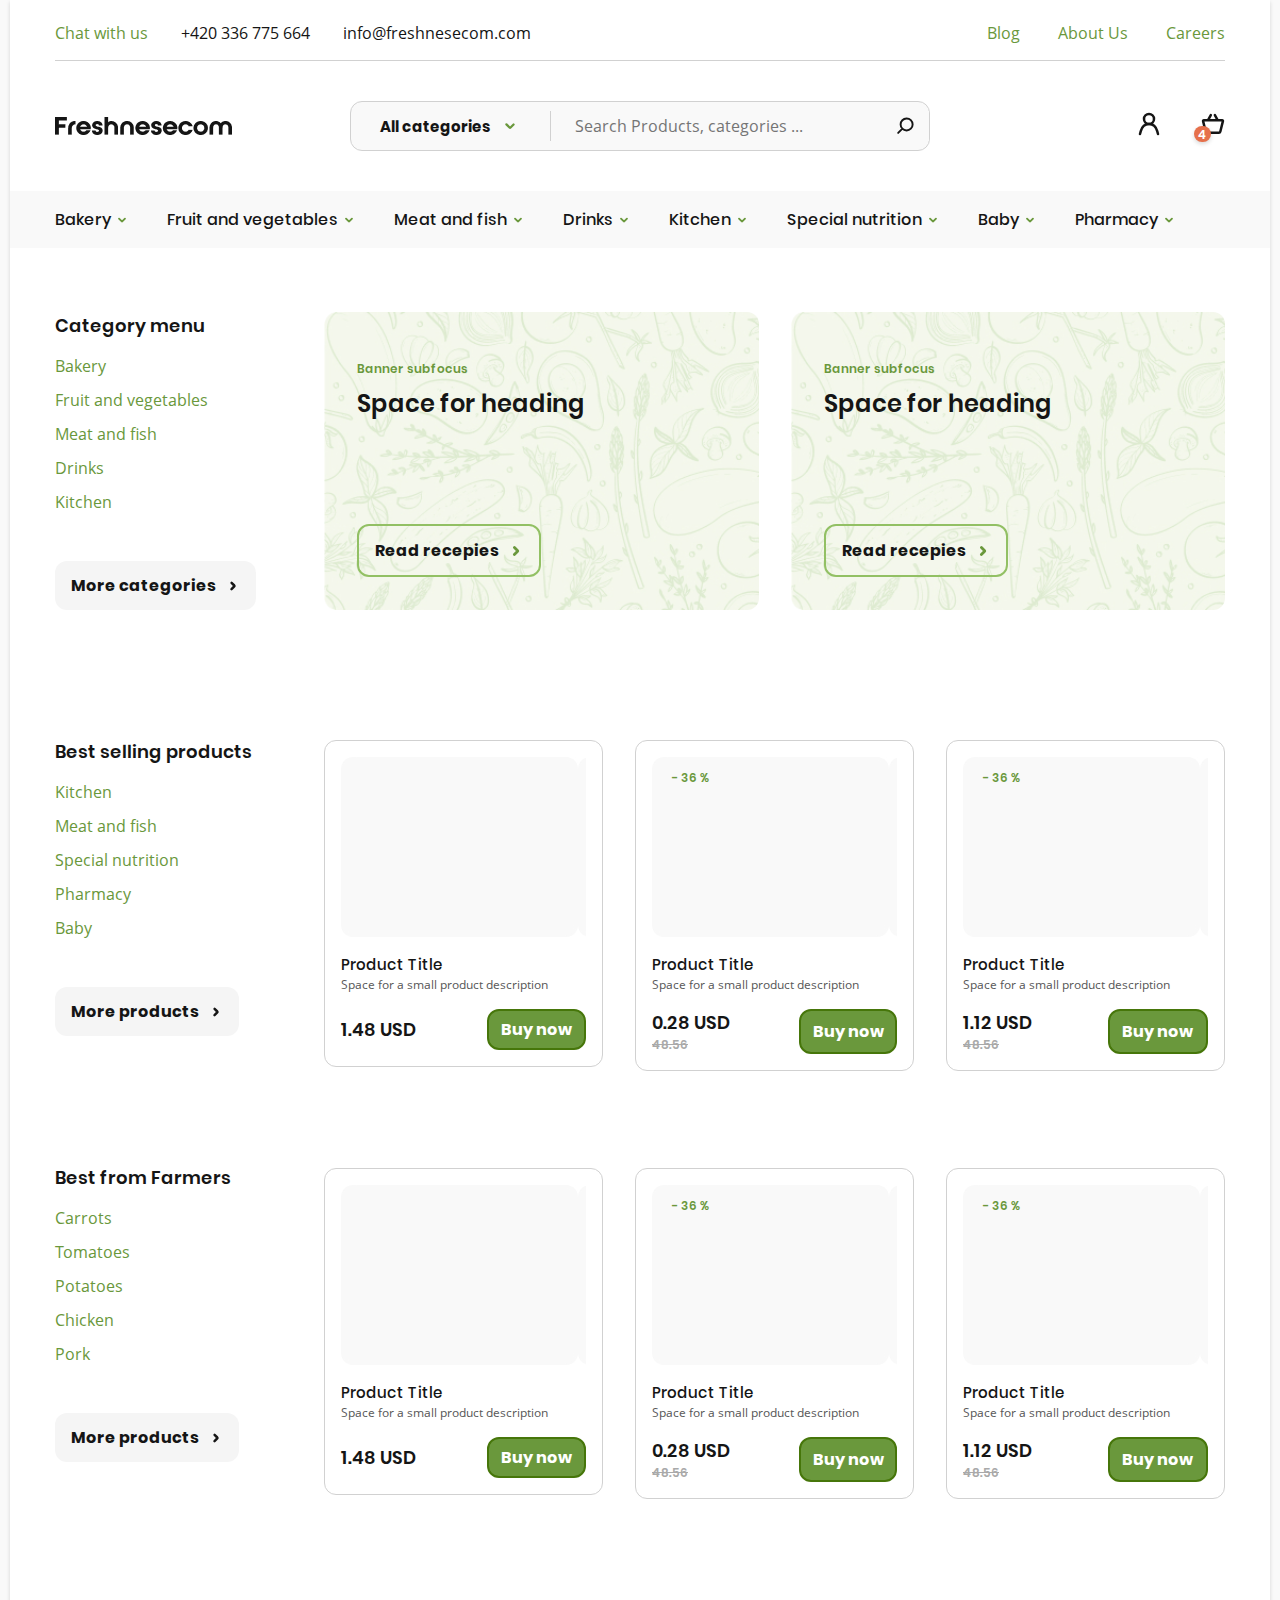
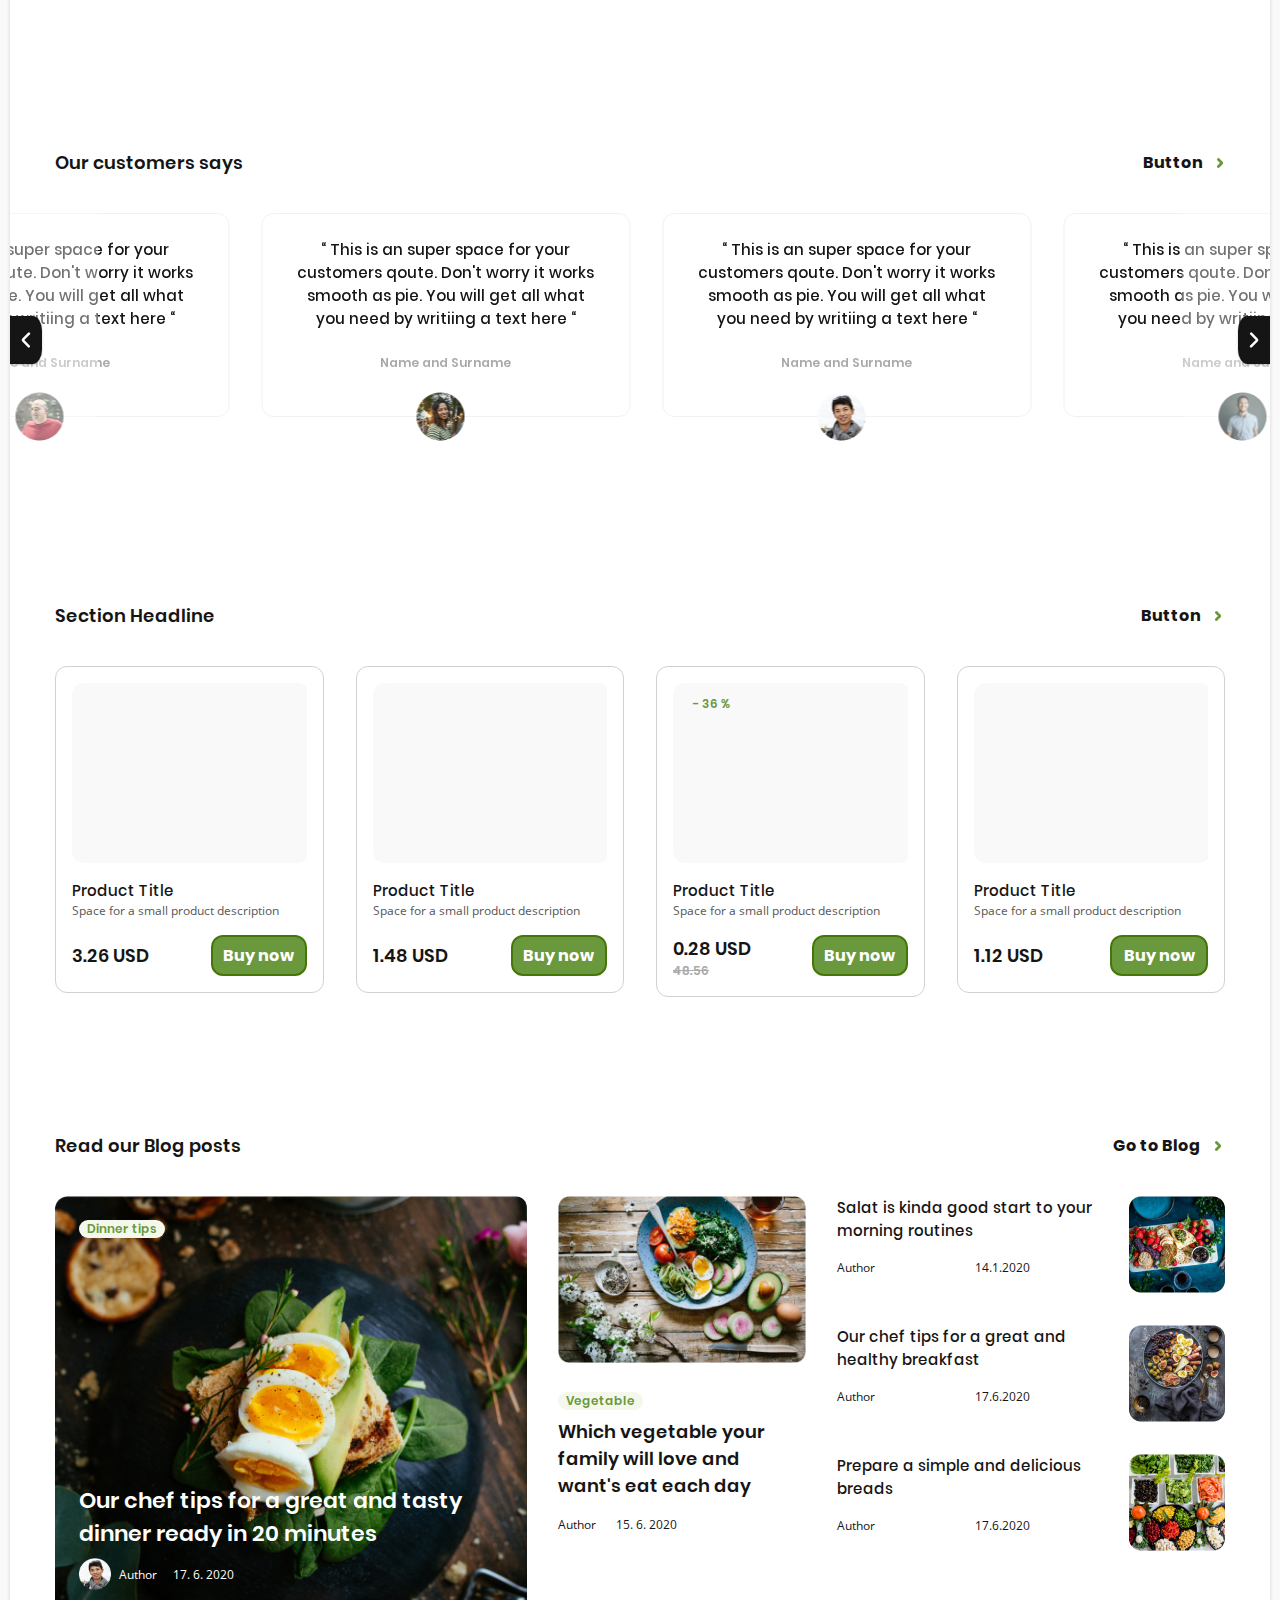
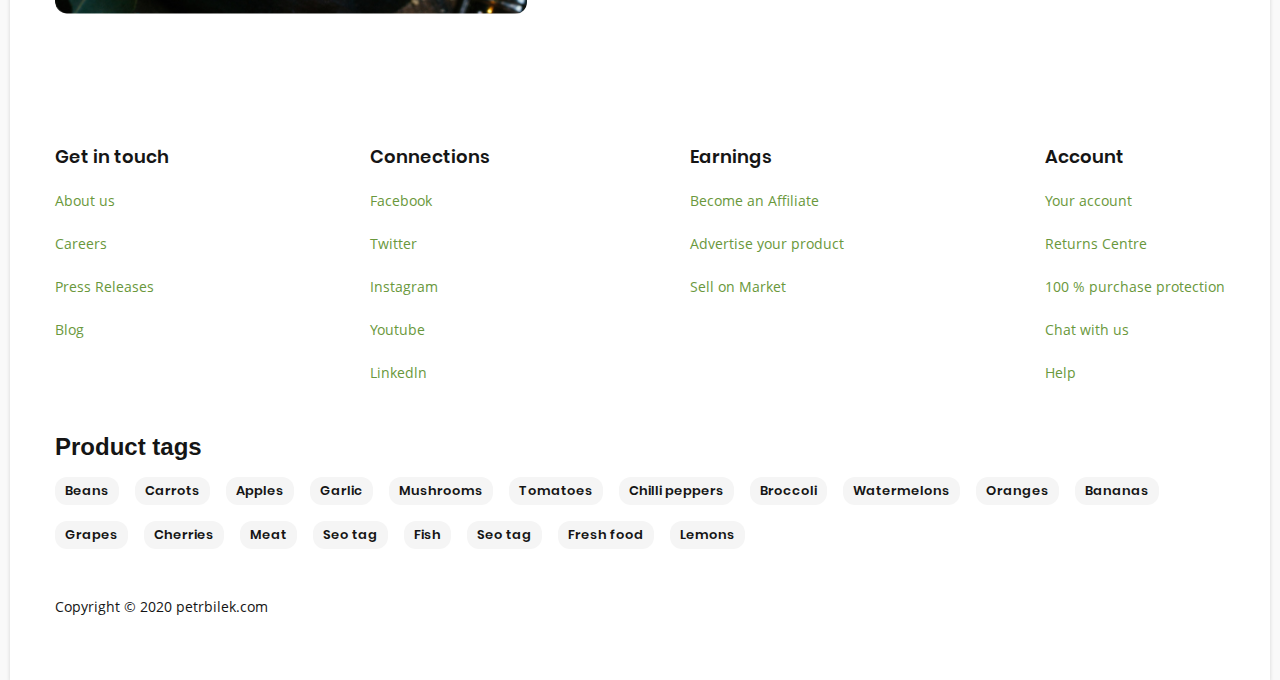
<file: index.html>
<!DOCTYPE html>
<html lang="en"> 
    <head>
    <meta charset="UTF-8">
    <meta http-equiv="X-UA-Compatible" content="IE=edge">
    <meta name="viewport" content="width=device-width, initial-scale=1.0">
    <title>Freshnesecom</title>
    <link rel="stylesheet" href="css/style.min.css">
    <link rel="stylesheet" href="https://cdn.jsdelivr.net/npm/@splidejs/splide@4.0.1/dist/css/splide.min.css">
    <link href="./files/nouislider.min.css" rel="stylesheet">
</head>
<body>
    <div class="content-body">
        <header>
    <div class="container">
        <div class="supheader">
            <ul class="left-side">
                <li><a href="#"><span>Chat with us</span></a></li>
                <li><a href="tel:+420336775664">+420 336 775 664</a></li>
                <li><a href="mailto:info@freshnesecom.com">info@freshnesecom.com</a></li>
            </ul>
            <ul class="supmenu">
                <li><a href="#">Blog</a></li>
                <li><a href="#">About Us</a></li>
                <li><a href="#">Careers</a></li>
            </ul>
        </div>
        <div class="middleheader">
            <a href="#" class="logo"><img src="img/Brand.png" alt="logo"></a>
            <form action="#" method="get" class="search-form">
                <ul class="categories">
                    <li>All categories <span><img src="img/icons/icons.svg#arrow-down" alt="arrow"></span></li>
                </ul>
                <input type="search" name="search" class="search-input" placeholder="Search Products, categories ...">
                <button type="submit"><img src="img/icons/icons.svg#search" alt="search"></button>
            </form>
            <div class="middleheader-icons">
                <a href="#"><img src="img/icons/icons.svg#ic-actions-user" alt="user"></a>
                <div class="cart"><img src="img/icons/icons.svg#ic-ecommerce-basket" alt="cart">
                    <div class="products-count">4</div>
                </div>
            </div>
        </div>
    </div>
    <div class="subheader">
        <div class="container">
            <div class="section">Bakery</div>
            <div class="section">Fruit and vegetables</div>
            <div class="section">Meat and fish</div>
            <div class="section">Drinks</div>
            <div class="section">Kitchen</div>
            <div class="section">Special nutrition</div>
            <div class="section">Baby</div>
            <div class="section">Pharmacy</div>
        </div>
    </div>
</header>

<div class="cart-popup">
    <div class="up-side">
        <h2 class="popup-header">Shopping cart</h2>
        <p class="close">Close</p>
    </div>
    <div class="products">
        <div class="product">
            <h3 class="product-title">Product title</h3>
            <ul class="characteristics">
                <li>Farm: <span>Tharamis Farm</span></li>
                <li>Freshness: <span>1 day old</span></li>
            </ul>
            <div class="rate">
                <img src="img/icons/icons.svg#star-black" alt="star">
                <img src="img/icons/icons.svg#star-black" alt="star">
                <img src="img/icons/icons.svg#star-black" alt="star">
                <img src="img/icons/icons.svg#star-black" alt="star">
                <img src="img/icons/icons.svg#star-not-active" alt="star">
            </div>
            <img src="img/product-img.jpg" alt="product-img" class="product-img">
            <div class="other-parameters">
                <span class="wishlist">Wishlist</span>
                <span class="compare">Compare</span>
                <span class="remove">Remove</span>
            </div>
            <div class="price-block">
                <p class="price">36.99 USD <span>48.56 USD</span></p>
                <div class="pcs-block">
                    <p>1 pcs</p>
                    <span>Pcs</span>
                </div>
            </div>
        </div>
        <div class="product">
            <h3 class="product-title">Product title</h3>
            <ul class="characteristics">
                <li>Farm: <span>Tharamis Farm</span></li>
                <li>Freshness: <span>1 day old</span></li>
            </ul>
            <div class="rate">
                <img src="img/icons/icons.svg#star-black" alt="star">
                <img src="img/icons/icons.svg#star-black" alt="star">
                <img src="img/icons/icons.svg#star-black" alt="star">
                <img src="img/icons/icons.svg#star-black" alt="star">
                <img src="img/icons/icons.svg#star-not-active" alt="star">
            </div>
            <img src="img/product-img.jpg" alt="product-img" class="product-img">
            <div class="other-parameters">
                <span class="wishlist">Wishlist</span>
                <span class="compare">Compare</span>
                <span class="remove">Remove</span>
            </div>
            <div class="price-block">
                <p class="price">36.99 USD <span>48.56 USD</span></p>
                <div class="pcs-block">
                    <p>1 pcs</p>
                    <span>Pcs</span>
                </div>
            </div>
        </div>
    </div>
    <div class="subtotal">
        <p class="total">Subtotal</p>
        <p class="price">73.98 USD</p>
    </div>
    <div class="buttons">
        <p class="continue">Continue shopping</p>
        <a href="#" class="buy">Go to Checkout</a>
    </div>
</div>
        <div class="container main-container main-page">
            <aside class="homepage-sidebar">
    <div class="sidebar-block">
        <h2>Category menu</h2>
        <ul>
            <li><a href="#">Bakery</a></li>
            <li><a href="#">Fruit and vegetables</a></li>
            <li><a href="#">Meat and fish</a></li>
            <li><a href="#">Drinks</a></li>
            <li><a href="#">Kitchen</a></li>
        </ul>
        <a href="#" class="btn"><span>More categories</span></a>
    </div>
    <div class="sidebar-block">
        <h2>Best selling products</h2>
        <ul>
            <li><a href="#">Kitchen</a></li>
            <li><a href="#">Meat and fish</a></li>
            <li><a href="#">Special nutrition</a></li>
            <li><a href="#">Pharmacy</a></li>
            <li><a href="#">Baby</a></li>
        </ul>
        <a href="#" class="btn"><span>More products</span></a>
    </div>
    <div class="sidebar-block">
        <h2>Best from Farmers</h2>
        <ul>
            <li><a href="#">Carrots</a></li>
            <li><a href="#">Tomatoes</a></li>
            <li><a href="#">Potatoes</a></li>
            <li><a href="#">Chicken</a></li>
            <li><a href="#">Pork</a></li>
        </ul>
        <a href="#" class="btn"><span>More products</span></a>
    </div>
</aside>
            <section class="recipes">
                <div class="recipe__item">
                    <p class="supheader">Banner subfocus</p>
                    <h2>Space for heading</h2>
                    <a href="#" class="btn"><span>Read recepies</span></a>
                </div>
                <div class="recipe__item">
                    <p class="supheader">Banner subfocus</p>
                    <h2>Space for heading</h2>
                    <a href="#" class="btn"><span>Read recepies</span></a>
                </div>
            </section>
            <section class="products">
                <div class="product__item">
                    <div class="img-container" style="background: url(img/product-img.jpg);"><span></span></div>
                    <h2>Product Title</h2>
                    <p class="product-description">Space for a small product description</p>
                    <p class="product-price">1.48 USD</p>
                    <a href="#" class="btn">Buy now</a>
                </div>
                <div class="product__item">
                    <div class="img-container" style="background: url(img/product-img.jpg);"><span>- 36 %</span></div>
                    <h2>Product Title</h2>
                    <p class="product-description">Space for a small product description</p>
                    <p class="product-price">0.28 USD<span>48.56</span></p>
                    <a href="#" class="btn">Buy now</a>
                </div>
                <div class="product__item">
                    <div class="img-container" style="background: url(img/product-img.jpg);"><span>- 36 %</span></div>
                    <h2>Product Title</h2>
                    <p class="product-description">Space for a small product description</p>
                    <p class="product-price">1.12 USD<span>48.56</span></p>
                    <a href="#" class="btn">Buy now</a>
                </div>
                <div class="product__item">
                    <div class="img-container" style="background: url(img/product-img.jpg);"><span></span></div>
                    <h2>Product Title</h2>
                    <p class="product-description">Space for a small product description</p>
                    <p class="product-price">1.48 USD</p>
                    <a href="#" class="btn">Buy now</a>
                </div>
                <div class="product__item">
                    <div class="img-container" style="background: url(img/product-img.jpg);"><span>- 36 %</span></div>
                    <h2>Product Title</h2>
                    <p class="product-description">Space for a small product description</p>
                    <p class="product-price">0.28 USD<span>48.56</span></p>
                    <a href="#" class="btn">Buy now</a>
                </div>
                <div class="product__item">
                    <div class="img-container" style="background: url(img/product-img.jpg);"><span>- 36 %</span></div>
                    <h2>Product Title</h2>
                    <p class="product-description">Space for a small product description</p>
                    <p class="product-price">1.12 USD<span>48.56</span></p>
                    <a href="#" class="btn">Buy now</a>
                </div>
            </section>
        </div>
        <section class="customers-says">
            <div class="container">
                <h2>Our customers says</h2>
                <a href="#" class="btn">Button</a>
            </div>
            <div class="splide" aria-labelledby="carousel-heading">
                <div class="opacity-left"></div>
                <div class="opacity-right"></div>
                <div class="splide__arrows">
                    <button class="splide__arrow splide__arrow--prev">
                        <img src="img/icons/icons.svg#slider-left-arrow" alt="left">
                    </button>
                    <button class="splide__arrow splide__arrow--next">
                        <img src="img/icons/icons.svg#slider-arrow-right" alt="right">
                    </button>
                </div>
                <div class="splide__track">
                    <ul class="splide__list">
                        <li class="splide__slide">
                            <div class="splide__slide-container">
                                <p class="slide-text">“ This is an super space for your customers qoute. Don't worry it
                                    works smooth as pie. You will get all what you need by writiing a text here “</p>
                                <p class="slide-name">Name and Surname</p>
                            </div>
                            <img src="img/slider-img2.png" alt="slider-img">
                        </li>
                        <li class="splide__slide">
                            <div class="splide__slide-container">
                                <p class="slide-text">“ This is an super space for your customers qoute. Don't worry it
                                    works smooth as pie. You will get all what you need by writiing a text here “</p>
                                <p class="slide-name">Name and Surname</p>
                            </div>
                            <img src="img/slider-img3.png" alt="slider-img">
                        </li>
                        <li class="splide__slide">
                            <div class="splide__slide-container">
                                <p class="slide-text">“ This is an super space for your customers qoute. Don't worry it
                                    works smooth as pie. You will get all what you need by writiing a text here “</p>
                                <p class="slide-name">Name and Surname</p>
                            </div>
                            <img src="img/slider-img4.png" alt="slider-img">
                        </li>
                        <li class="splide__slide">
                            <div class="splide__slide-container">
                                <p class="slide-text">“ This is an super space for your customers qoute. Don't worry it
                                    works smooth as pie. You will get all what you need by writiing a text here “</p>
                                <p class="slide-name">Name and Surname</p>
                            </div>
                            <img src="img/slider-img.png" alt="slider-img">
                        </li>
                    </ul>
                </div>
            </div>
        </section>
        <section class="section-headline">
            <div class="container">
                <h2 class="section-headline-title">Section Headline</h2>
                <a href="#" class="button">Button</a>
                <div class="headline-products">
                    <div class="product__item">
                        <div class="img-container" style="background: url(img/product-img.jpg);"><span></span></div>
                        <h2>Product Title</h2>
                        <p class="product-description">Space for a small product description</p>
                        <p class="product-price">3.26 USD</p>
                        <a href="#" class="btn">Buy now</a>
                    </div>
                    <div class="product__item">
                        <div class="img-container" style="background: url(img/product-img.jpg);"><span></span></div>
                        <h2>Product Title</h2>
                        <p class="product-description">Space for a small product description</p>
                        <p class="product-price">1.48 USD</p>
                        <a href="#" class="btn">Buy now</a>
                    </div>
                    <div class="product__item">
                        <div class="img-container" style="background: url(img/product-img.jpg);"><span>- 36 %</span></div>
                        <h2>Product Title</h2>
                        <p class="product-description">Space for a small product description</p>
                        <p class="product-price">0.28 USD<span>48.56</span></p>
                        <a href="#" class="btn">Buy now</a>
                    </div>
                    <div class="product__item">
                        <div class="img-container" style="background: url(img/product-img.jpg);"><span></span></div>
                        <h2>Product Title</h2>
                        <p class="product-description">Space for a small product description</p>
                        <p class="product-price">1.12 USD</p>
                        <a href="#" class="btn">Buy now</a>
                    </div>
                </div>
            </div>
        </section>
        <section class="blog-section">
            <div class="container">
                <h2 class="section-blog-title">Read our Blog posts</h2>
                <a href="#" class="link">Go to Blog</a>
                <div class="articles">
                    <article class="main-article">
                        <p class="article-tag">Dinner tips</p>
                        <h3 class="article-title"><a href="#">Our chef tips for a great and tasty dinner ready in 20 minutes</a></h2>
                        <div class="article-author">
                            <img src="img/slider-img2.png" alt="author-avatar">
                            <p class="author-name">Author</p>
                            <p class="article-date">17. 6. 2020</p>
                        </div>
                    </article>
                    <article class="submain-article">
                        <img src="img/submain-article-bg.jpg" alt="img" class="article-image">
                        <p class="article-tag">Vegetable</p>
                        <h3 class="article-title"><a href="#">Which vegetable your family will love and want's eat each day</a></h2>
                        <p class="author-name">Author</p>
                        <p class="article-date">15. 6. 2020</p>
                    </article>
                    <div class="default-articles">
                        <article class="article first">
                            <h3 class="article-title"><a href="#">Salat is kinda good start to your morning routines</a></h2>
                            <p class="author-name">Author</p>
                            <p class="article-date">14.1.2020</p>
                            <img src="img/article-bg1.jpg" alt="img" class="article-image">
                        </article>
                        <article class="article second">
                            <h3 class="article-title"><a href="#">Our chef tips for a great and healthy breakfast</a></h2>
                            <p class="author-name">Author</p>
                            <p class="article-date">17.6.2020</p>
                            <img src="img/article-bg2.jpg" alt="img" class="article-image">
                        </article>
                        <article class="article third">
                            <h3 class="article-title"><a href="#">Prepare a simple and delicious breads</a></h2>
                            <p class="author-name">Author</p>
                            <p class="article-date">17.6.2020</p>
                            <img src="img/article-bg3.jpg" alt="img" class="article-image">
                        </article>
                    </div>
                </div>
            </div>
        </section>
        <footer class="footer">
    <div class="container">
        <div class="up-block">
            <ul>
                <li>Get in touch</li>
                <li><a href="#">About us</a></li>
                <li><a href="#">Careers</a></li>
                <li><a href="#">Press Releases</a></li>
                <li><a href="#">Blog</a></li>
            </ul>
            <ul>
                <li>Connections</li>
                <li><a href="#">Facebook</a></li>
                <li><a href="#">Twitter</a></li>
                <li><a href="#">Instagram</a></li>
                <li><a href="#">Youtube</a></li>
                <li><a href="#">Linkedln</a></li>
            </ul>
            <ul>
                <li>Earnings</li>
                <li><a href="#">Become an Affiliate</a></li>
                <li><a href="#">Advertise your product</a></li>
                <li><a href="#">Sell on Market</a></li>
            </ul>
            <ul>
                <li>Account</li>
                <li><a href="#">Your account</a></li>
                <li><a href="#">Returns Centre</a></li>
                <li><a href="#">100 % purchase protection</a></li>
                <li><a href="#">Chat with us</a></li>
                <li><a href="#">Help</a></li>
            </ul>
        </div>
        <div class="product-tags">
            <h2>Product tags</h2>
            <div class="tags">
                <a href="#" class="tag">Beans</a>
                <a href="#" class="tag">Carrots</a>
                <a href="#" class="tag">Apples</a>
                <a href="#" class="tag">Garlic</a>
                <a href="#" class="tag">Mushrooms</a>
                <a href="#" class="tag">Tomatoes</a>
                <a href="#" class="tag">Chilli peppers</a>
                <a href="#" class="tag">Broccoli</a>
                <a href="#" class="tag">Watermelons</a>
                <a href="#" class="tag">Oranges</a>
                <a href="#" class="tag">Bananas</a>
                <a href="#" class="tag">Grapes</a>
                <a href="#" class="tag">Cherries</a>
                <a href="#" class="tag">Meat</a>
                <a href="#" class="tag">Seo tag</a>
                <a href="#" class="tag">Fish</a>
                <a href="#" class="tag">Seo tag</a>
                <a href="#" class="tag">Fresh food</a>
                <a href="#" class="tag">Lemons</a>
            </div>
        </div>
        <small>Copyright &copy; 2020 petrbilek.com</small>
    </div>
</footer>
    </div>
    <script src="./js/main.min.js"></script>
</body>
</html>
</file>
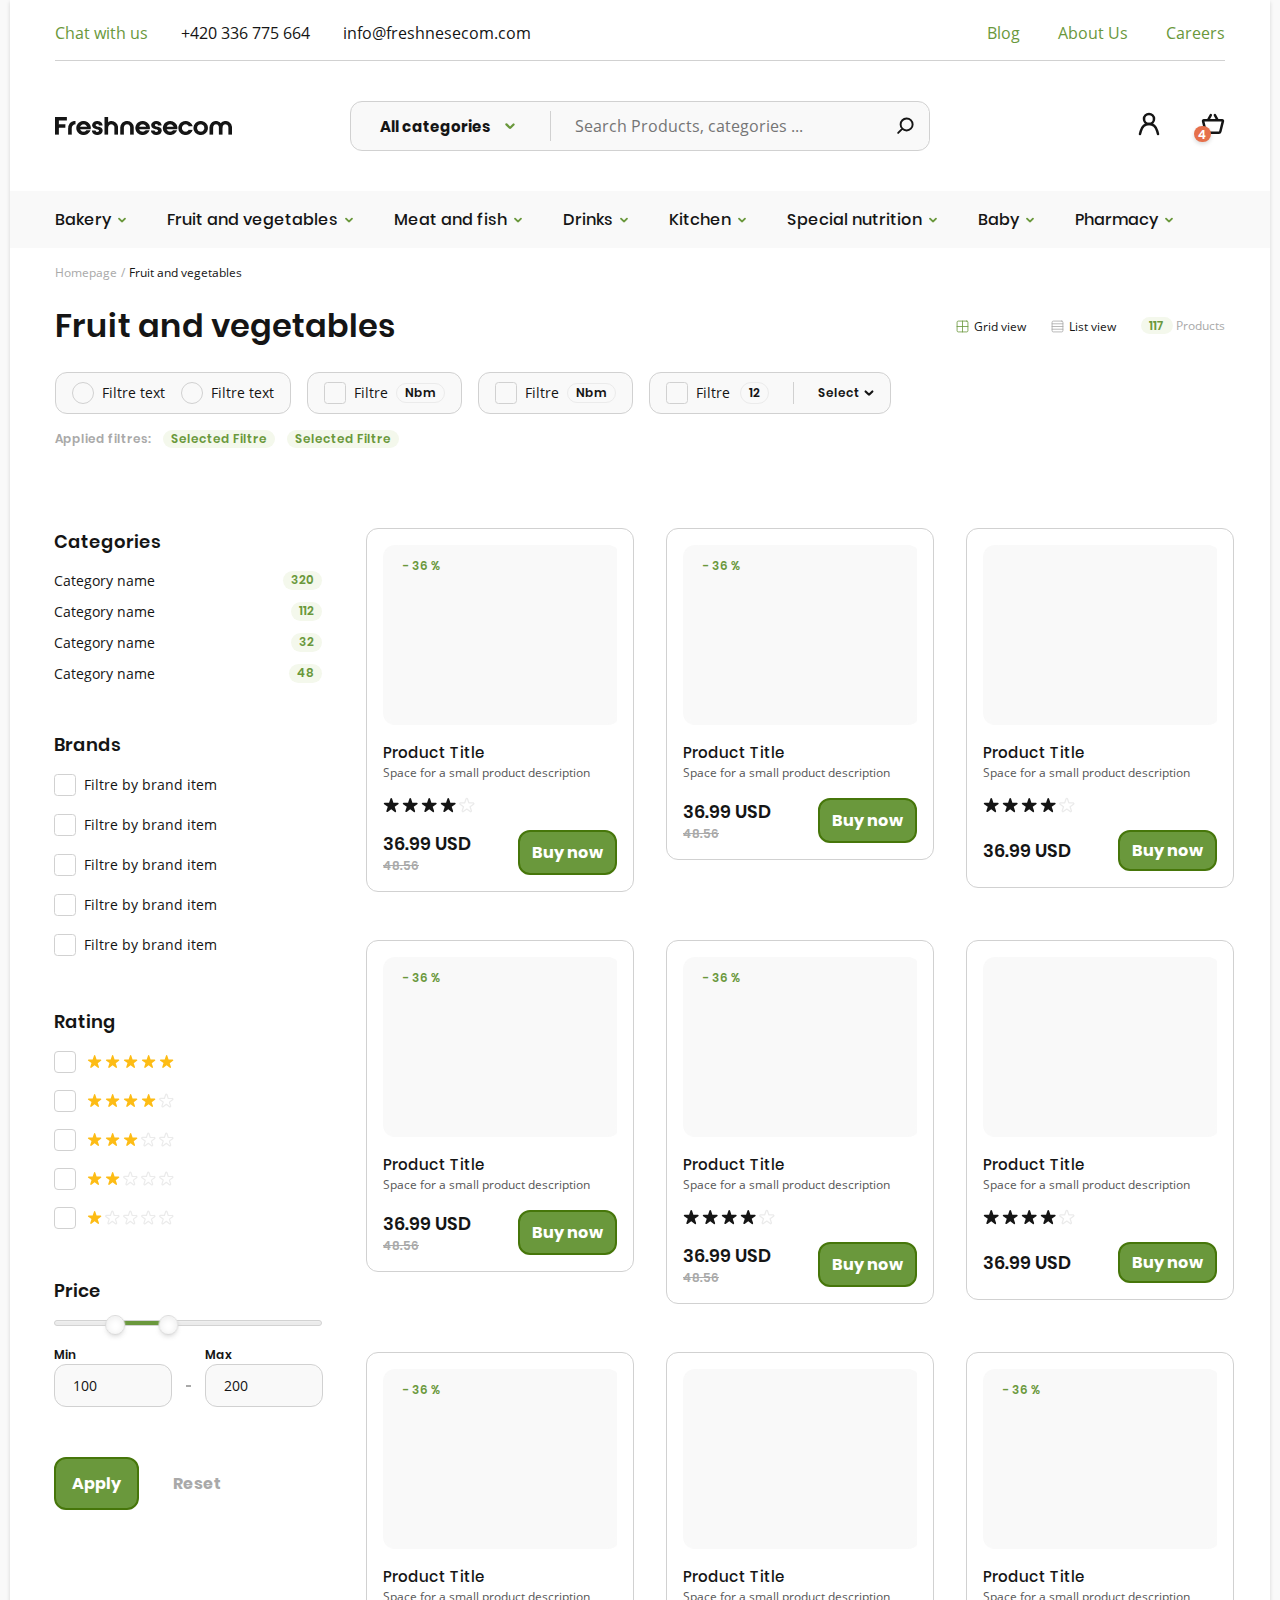
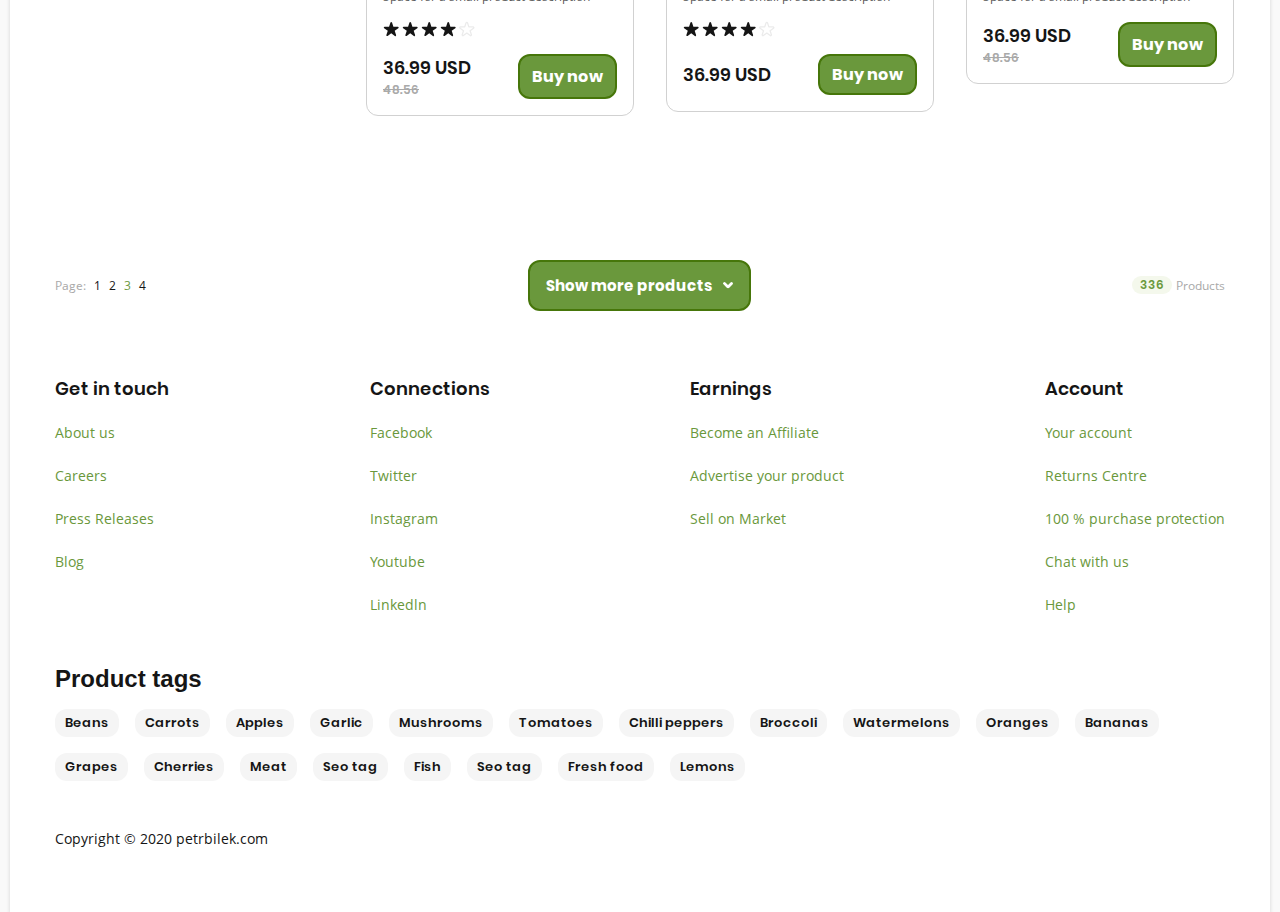
<file: category-page.html>
<!DOCTYPE html>
<html lang="en">
    <head>
    <meta charset="UTF-8">
    <meta http-equiv="X-UA-Compatible" content="IE=edge">
    <meta name="viewport" content="width=device-width, initial-scale=1.0">
    <title>Freshnesecom - category</title>
    <link rel="stylesheet" href="css/style.min.css">
    <link rel="stylesheet" href="https://cdn.jsdelivr.net/npm/@splidejs/splide@4.0.1/dist/css/splide.min.css">
    <link href="./files/nouislider.min.css" rel="stylesheet">
</head>
<body>
    <div class="content-body">
        <header>
    <div class="container">
        <div class="supheader">
            <ul class="left-side">
                <li><a href="#"><span>Chat with us</span></a></li>
                <li><a href="tel:+420336775664">+420 336 775 664</a></li>
                <li><a href="mailto:info@freshnesecom.com">info@freshnesecom.com</a></li>
            </ul>
            <ul class="supmenu">
                <li><a href="#">Blog</a></li>
                <li><a href="#">About Us</a></li>
                <li><a href="#">Careers</a></li>
            </ul>
        </div>
        <div class="middleheader">
            <a href="#" class="logo"><img src="img/Brand.png" alt="logo"></a>
            <form action="#" method="get" class="search-form">
                <ul class="categories">
                    <li>All categories <span><img src="img/icons/icons.svg#arrow-down" alt="arrow"></span></li>
                </ul>
                <input type="search" name="search" class="search-input" placeholder="Search Products, categories ...">
                <button type="submit"><img src="img/icons/icons.svg#search" alt="search"></button>
            </form>
            <div class="middleheader-icons">
                <a href="#"><img src="img/icons/icons.svg#ic-actions-user" alt="user"></a>
                <div class="cart"><img src="img/icons/icons.svg#ic-ecommerce-basket" alt="cart">
                    <div class="products-count">4</div>
                </div>
            </div>
        </div>
    </div>
    <div class="subheader">
        <div class="container">
            <div class="section">Bakery</div>
            <div class="section">Fruit and vegetables</div>
            <div class="section">Meat and fish</div>
            <div class="section">Drinks</div>
            <div class="section">Kitchen</div>
            <div class="section">Special nutrition</div>
            <div class="section">Baby</div>
            <div class="section">Pharmacy</div>
        </div>
    </div>
</header>

<div class="cart-popup">
    <div class="up-side">
        <h2 class="popup-header">Shopping cart</h2>
        <p class="close">Close</p>
    </div>
    <div class="products">
        <div class="product">
            <h3 class="product-title">Product title</h3>
            <ul class="characteristics">
                <li>Farm: <span>Tharamis Farm</span></li>
                <li>Freshness: <span>1 day old</span></li>
            </ul>
            <div class="rate">
                <img src="img/icons/icons.svg#star-black" alt="star">
                <img src="img/icons/icons.svg#star-black" alt="star">
                <img src="img/icons/icons.svg#star-black" alt="star">
                <img src="img/icons/icons.svg#star-black" alt="star">
                <img src="img/icons/icons.svg#star-not-active" alt="star">
            </div>
            <img src="img/product-img.jpg" alt="product-img" class="product-img">
            <div class="other-parameters">
                <span class="wishlist">Wishlist</span>
                <span class="compare">Compare</span>
                <span class="remove">Remove</span>
            </div>
            <div class="price-block">
                <p class="price">36.99 USD <span>48.56 USD</span></p>
                <div class="pcs-block">
                    <p>1 pcs</p>
                    <span>Pcs</span>
                </div>
            </div>
        </div>
        <div class="product">
            <h3 class="product-title">Product title</h3>
            <ul class="characteristics">
                <li>Farm: <span>Tharamis Farm</span></li>
                <li>Freshness: <span>1 day old</span></li>
            </ul>
            <div class="rate">
                <img src="img/icons/icons.svg#star-black" alt="star">
                <img src="img/icons/icons.svg#star-black" alt="star">
                <img src="img/icons/icons.svg#star-black" alt="star">
                <img src="img/icons/icons.svg#star-black" alt="star">
                <img src="img/icons/icons.svg#star-not-active" alt="star">
            </div>
            <img src="img/product-img.jpg" alt="product-img" class="product-img">
            <div class="other-parameters">
                <span class="wishlist">Wishlist</span>
                <span class="compare">Compare</span>
                <span class="remove">Remove</span>
            </div>
            <div class="price-block">
                <p class="price">36.99 USD <span>48.56 USD</span></p>
                <div class="pcs-block">
                    <p>1 pcs</p>
                    <span>Pcs</span>
                </div>
            </div>
        </div>
    </div>
    <div class="subtotal">
        <p class="total">Subtotal</p>
        <p class="price">73.98 USD</p>
    </div>
    <div class="buttons">
        <p class="continue">Continue shopping</p>
        <a href="#" class="buy">Go to Checkout</a>
    </div>
</div>
        <section class="upside-category-page">
            <div class="container">
                <p class="bread-crumps"><a href="#">Homepage</a><span>Fruit and vegetables</span></p>
                <div class="flexbox-layer">
                    <h1 class="category-name">Fruit and vegetables</h1>
                    <div class="views">
                        <button class="grid-button view-button">Grid view</button>
                        <button class="list-button view-button">List view</button>
                        <p class="products-count"><span>117</span> Products</p>
                    </div>
                </div>
                <div class="filtres">
                    <div class="filtre-block">
                        <div class="filtre-input">
                            <input type="radio" name="Filtre" id="filtre-1" class="radio"><label for="filtre-1">Filtre text</label>
                        </div>
                        <div class="filtre-input">
                            <input type="radio" name="Filtre" id="filtre-2" class="radio"><label for="filtre-2">Filtre text</label>
                        </div>
                    </div>
                    <div class="filtre-block nbm">
                        <div class="filtre-input">
                            <input type="checkbox" name="Filtre" id="filtre-3" class="checkbox"><label for="filtre-3">Filtre</label>
                        </div>
                        <span>Nbm</span>
                    </div>
                    <div class="filtre-block nbm">
                        <div class="filtre-input">
                            <input type="checkbox" name="Filtre" id="filtre-4" class="checkbox"><label for="filtre-4">Filtre</label>
                        </div>
                        <span>Nbm</span>
                    </div>
                    <div class="filtre-block select">
                        <div class="filtre-input">
                            <input type="checkbox" name="Filtre" id="filtre-5" class="checkbox"><label for="filtre-5">Filtre</label>
                            <span>12</span>
                        </div>
                        <div class="select-filtre">
                            <p>Select</p>
                        </div>
                    </div>
                </div>
                <div class="applied-filtres">
                    <p>Applied filtres:</p>
                    <span>Selected Filtre</span>
                    <span>Selected Filtre</span>
                </div>
            </div>
        </section>
        <div class="main-container category-page">
            <aside class="category-sidebar">
    <form action="#" method="get">
        <div class="sidebar-block categories-sidebar">
            <h2>Categories</h2>
            <ul class="categories-list">
                <li><a href="#">Category name</a><span>320</span></li>
                <li><a href="#">Category name</a><span>112</span></li>
                <li><a href="#">Category name</a><span>32</span></li>
                <li><a href="#">Category name</a><span>48</span></li>
            </ul>
        </div>
        <div class="sidebar-block brands-sidebar">
            <h2>Brands</h2>
            <ul class="brands-list">
                <li><input type="checkbox" class="checkbox" id="checkbox1" name="brand" value="brand1"><label for="checkbox1">Filtre by brand item</label></li>
                <li><input type="checkbox" class="checkbox" id="checkbox2" name="brand" value="brand2"><label for="checkbox2">Filtre by brand item</label></li>
                <li><input type="checkbox" class="checkbox" id="checkbox3" name="brand" value="brand3"><label for="checkbox3">Filtre by brand item</label></li>
                <li><input type="checkbox" class="checkbox" id="checkbox4" name="brand" value="brand4"><label for="checkbox4">Filtre by brand item</label></li>
                <li><input type="checkbox" class="checkbox" id="checkbox5" name="brand" value="brand5"><label for="checkbox5">Filtre by brand item</label></li>
            </ul>
        </div>
        <div class="sidebar-block rating-sidebar">
            <h2>Rating</h2>
            <ul class="rating-list">
                <li>
                    <input type="checkbox" name="rating" class="checkbox" id="checkbox-rating" value="5">
                    <label for="checkbox-rating">
                        <img src="img/icons/icons.svg#star-active" alt="star-active">
                        <img src="img/icons/icons.svg#star-active" alt="star-active">
                        <img src="img/icons/icons.svg#star-active" alt="star-active">
                        <img src="img/icons/icons.svg#star-active" alt="star-active">
                        <img src="img/icons/icons.svg#star-active" alt="star-active">
                    </label>
                </li>
                <li>
                    <input type="checkbox" name="rating" class="checkbox" id="checkbox-rating2" value="4">
                    <label for="checkbox-rating2">
                        <img src="img/icons/icons.svg#star-active" alt="star-active">
                        <img src="img/icons/icons.svg#star-active" alt="star-active">
                        <img src="img/icons/icons.svg#star-active" alt="star-active">
                        <img src="img/icons/icons.svg#star-active" alt="star-active">
                        <img src="img/icons/icons.svg#star-not-active" alt="star-not-active">
                    </label>
                </li>
                <li>
                    <input type="checkbox" name="rating" class="checkbox" id="checkbox-rating3" value="3">
                    <label for="checkbox-rating3">
                        <img src="img/icons/icons.svg#star-active" alt="star-active">
                        <img src="img/icons/icons.svg#star-active" alt="star-active">
                        <img src="img/icons/icons.svg#star-active" alt="star-active">
                        <img src="img/icons/icons.svg#star-not-active" alt="star-not-active">
                        <img src="img/icons/icons.svg#star-not-active" alt="star-not-active">
                    </label>
                </li>
                <li>
                    <input type="checkbox" name="rating" class="checkbox" id="checkbox-rating4" value="2">
                    <label for="checkbox-rating4">
                        <img src="img/icons/icons.svg#star-active" alt="star-active">
                        <img src="img/icons/icons.svg#star-active" alt="star-active">
                        <img src="img/icons/icons.svg#star-not-active" alt="star-not-active">
                        <img src="img/icons/icons.svg#star-not-active" alt="star-not-active">
                        <img src="img/icons/icons.svg#star-not-active" alt="star-not-active">
                    </label>
                </li>
                <li>
                    <input type="checkbox" name="rating" class="checkbox" id="checkbox-rating5" value="1">
                    <label for="checkbox-rating5">
                        <img src="img/icons/icons.svg#star-active" alt="star-active">
                        <img src="img/icons/icons.svg#star-not-active" alt="star-not-active">
                        <img src="img/icons/icons.svg#star-not-active" alt="star-not-active">
                        <img src="img/icons/icons.svg#star-not-active" alt="star-not-active">
                        <img src="img/icons/icons.svg#star-not-active" alt="star-not-active">
                    </label>
                </li>
            </ul>
        </div>
        <div class="sidebar-block price-sidebar">
            <h2>Price</h2>
            <div id="range-input">

            </div>
            <div class="range-inputs">
                <label>Min<input type="number" name="min" placeholder="0" id="min-input"></label>
                <label>Max<input type="number" name="max" placeholder="000" id="max-input"></label>
            </div>
        </div>
        <div class="sidebar-block buttons">
            <button type="submit" class="submit-button">Apply</button>
            <input type="reset" value="Reset" class="reset-button">
        </div>
    </form>
</aside>
            <section class="category-page-products-list category-page-products" style="display: none;">
                <div class="container">
                    <div class="product__item">
                        <div class="img-container" style="background-image: url(img/product-img.jpg);"></div>
                        <div class="flexbox-layer">
                            <h2>Product Title</h2>
                            <p class="product-description">Space for a small product description</p>
                            <div class="product-rating">
                                <img src="img/icons/icons.svg#star-black" alt="star-black">
                                <img src="img/icons/icons.svg#star-black" alt="star-black">
                                <img src="img/icons/icons.svg#star-black" alt="star-black">
                                <img src="img/icons/icons.svg#star-black" alt="star-black">
                                <img src="img/icons/icons.svg#star-black" alt="star-black">
                            </div>
                            <div class="product-info">
                                <ul>
                                    <li>Fresheness <span><span>New</span> (Extra fresh)</span></li>
                                    <li>Farm <span>Grocery Tarm Fields</span></li>
                                    <li>Delivery <span>Europe</span></li>
                                    <li>Stock <span><span>320 pcs</span></span></li>
                                </ul>
                            </div>
                        </div>
                        <div class="flexbox-layer second">
                            <p class="product-price">36.99 USD<span>48.56</span></p>
                            <p class="shipping">
                                Free Shipping
                                <span>Delivery in 1 day</span>
                            </p>
                            <a href="#" class="btn detail"><span>Product Detail</span></a>
                            <a href="#" class="btn wishlist"><span>Add to wish list</span></a>
                        </div>
                    </div>
                    <div class="product__item">
                        <div class="img-container" style="background-image: url(img/product-img.jpg);"></div>
                        <div class="flexbox-layer">
                            <h2>Product Title</h2>
                            <p class="product-description">Space for a small product description</p>
                            <div class="product-rating">
                                <img src="img/icons/icons.svg#star-black" alt="star-black">
                                <img src="img/icons/icons.svg#star-black" alt="star-black">
                                <img src="img/icons/icons.svg#star-black" alt="star-black">
                                <img src="img/icons/icons.svg#star-black" alt="star-black">
                                <img src="img/icons/icons.svg#star-black" alt="star-black">
                            </div>
                            <div class="product-info">
                                <ul>
                                    <li>Fresheness <span><span>New</span> (Extra fresh)</span></li>
                                    <li>Farm <span>Grocery Tarm Fields</span></li>
                                    <li>Delivery <span>Europe</span></li>
                                    <li>Stock <span><span>320 pcs</span></span></li>
                                </ul>
                            </div>
                        </div>
                        <div class="flexbox-layer second">
                            <p class="product-price">36.99 USD<span>48.56</span></p>
                            <p class="shipping">
                                Free Shipping
                                <span>Delivery in 1 day</span>
                            </p>
                            <a href="#" class="btn detail"><span>Product Detail</span></a>
                            <a href="#" class="btn wishlist"><span>Add to wish list</span></a>
                        </div>
                    </div>
                    <div class="product__item">
                        <div class="img-container" style="background-image: url(img/product-img.jpg);"></div>
                        <div class="flexbox-layer">
                            <h2>Product Title</h2>
                            <p class="product-description">Space for a small product description</p>
                            <div class="product-rating">
                                <img src="img/icons/icons.svg#star-black" alt="star-black">
                                <img src="img/icons/icons.svg#star-black" alt="star-black">
                                <img src="img/icons/icons.svg#star-black" alt="star-black">
                                <img src="img/icons/icons.svg#star-black" alt="star-black">
                                <img src="img/icons/icons.svg#star-black" alt="star-black">
                            </div>
                            <div class="product-info">
                                <ul>
                                    <li>Fresheness <span><span>New</span> (Extra fresh)</span></li>
                                    <li>Farm <span>Grocery Tarm Fields</span></li>
                                    <li>Delivery <span>Europe</span></li>
                                    <li>Stock <span><span>320 pcs</span></span></li>
                                </ul>
                            </div>
                        </div>
                        <div class="flexbox-layer second">
                            <p class="product-price">36.99 USD<span>48.56</span></p>
                            <p class="shipping">
                                Free Shipping
                                <span>Delivery in 1 day</span>
                            </p>
                            <a href="#" class="btn detail"><span>Product Detail</span></a>
                            <a href="#" class="btn wishlist"><span>Add to wish list</span></a>
                        </div>
                    </div>
                    <div class="product__item">
                        <div class="img-container" style="background-image: url(img/product-img.jpg);"></div>
                        <div class="flexbox-layer">
                            <h2>Product Title</h2>
                            <p class="product-description">Space for a small product description</p>
                            <div class="product-rating">
                                <img src="img/icons/icons.svg#star-black" alt="star-black">
                                <img src="img/icons/icons.svg#star-black" alt="star-black">
                                <img src="img/icons/icons.svg#star-black" alt="star-black">
                                <img src="img/icons/icons.svg#star-black" alt="star-black">
                                <img src="img/icons/icons.svg#star-black" alt="star-black">
                            </div>
                            <div class="product-info">
                                <ul>
                                    <li>Fresheness <span><span>New</span> (Extra fresh)</span></li>
                                    <li>Farm <span>Grocery Tarm Fields</span></li>
                                    <li>Delivery <span>Europe</span></li>
                                    <li>Stock <span><span>320 pcs</span></span></li>
                                </ul>
                            </div>
                        </div>
                        <div class="flexbox-layer second">
                            <p class="product-price">36.99 USD<span>48.56</span></p>
                            <p class="shipping">
                                Free Shipping
                                <span>Delivery in 1 day</span>
                            </p>
                            <a href="#" class="btn detail"><span>Product Detail</span></a>
                            <a href="#" class="btn wishlist"><span>Add to wish list</span></a>
                        </div>
                    </div>
                    <div class="product__item">
                        <div class="img-container" style="background-image: url(img/product-img.jpg);"></div>
                        <div class="flexbox-layer">
                            <h2>Product Title</h2>
                            <p class="product-description">Space for a small product description</p>
                            <div class="product-rating">
                                <img src="img/icons/icons.svg#star-black" alt="star-black">
                                <img src="img/icons/icons.svg#star-black" alt="star-black">
                                <img src="img/icons/icons.svg#star-black" alt="star-black">
                                <img src="img/icons/icons.svg#star-black" alt="star-black">
                                <img src="img/icons/icons.svg#star-black" alt="star-black">
                            </div>
                            <div class="product-info">
                                <ul>
                                    <li>Fresheness <span><span>New</span> (Extra fresh)</span></li>
                                    <li>Farm <span>Grocery Tarm Fields</span></li>
                                    <li>Delivery <span>Europe</span></li>
                                    <li>Stock <span><span>320 pcs</span></span></li>
                                </ul>
                            </div>
                        </div>
                        <div class="flexbox-layer second">
                            <p class="product-price">36.99 USD<span>48.56</span></p>
                            <p class="shipping">
                                Free Shipping
                                <span>Delivery in 1 day</span>
                            </p>
                            <a href="#" class="btn detail"><span>Product Detail</span></a>
                            <a href="#" class="btn wishlist"><span>Add to wish list</span></a>
                        </div>
                    </div>
                </div>
            </section>
            <section class="category-page-products-grid category-page-products">
                <div class="container">
                    <div class="product__item">
                        <div class="img-container" style="background-image: url(img/product-img.jpg);"><span>- 36 %</span></div>
                        <div class="flexbox-layer">
                            <h2>Product Title</h2>
                            <p class="product-description">Space for a small product description</p>
                            <div class="product-rating">
                                <img src="img/icons/icons.svg#star-black" alt="star-black">
                                <img src="img/icons/icons.svg#star-black" alt="star-black">
                                <img src="img/icons/icons.svg#star-black" alt="star-black">
                                <img src="img/icons/icons.svg#star-black" alt="star-black">
                                <img src="img/icons/icons.svg#star-not-active" alt="star-not-active">
                            </div>
                        </div>
                        <div class="flexbox-layer second">
                            <p class="product-price">36.99 USD<span>48.56</span></p>
                            <a href="#" class="btn buy"><span>Buy now</span></a>
                        </div>
                    </div>
                    <div class="product__item">
                        <div class="img-container" style="background-image: url(img/product-img.jpg);"><span>- 36 %</span></div>
                        <div class="flexbox-layer">
                            <h2>Product Title</h2>
                            <p class="product-description">Space for a small product description</p>
                        </div>
                        <div class="flexbox-layer second">
                            <p class="product-price">36.99 USD<span>48.56</span></p>
                            <a href="#" class="btn buy"><span>Buy now</span></a>
                        </div>
                    </div>
                    <div class="product__item">
                        <div class="img-container" style="background-image: url(img/product-img.jpg);"><span></span></div>
                        <div class="flexbox-layer">
                            <h2>Product Title</h2>
                            <p class="product-description">Space for a small product description</p>
                            <div class="product-rating">
                                <img src="img/icons/icons.svg#star-black" alt="star-black">
                                <img src="img/icons/icons.svg#star-black" alt="star-black">
                                <img src="img/icons/icons.svg#star-black" alt="star-black">
                                <img src="img/icons/icons.svg#star-black" alt="star-black">
                                <img src="img/icons/icons.svg#star-not-active" alt="star-not-active">
                            </div>
                        </div>
                        <div class="flexbox-layer second">
                            <p class="product-price">36.99 USD<span></span></p>
                            <a href="#" class="btn buy"><span>Buy now</span></a>
                        </div>
                    </div>
                    <div class="product__item">
                        <div class="img-container" style="background-image: url(img/product-img.jpg);"><span>- 36 %</span></div>
                        <div class="flexbox-layer">
                            <h2>Product Title</h2>
                            <p class="product-description">Space for a small product description</p>
                        </div>
                        <div class="flexbox-layer second">
                            <p class="product-price">36.99 USD<span>48.56</span></p>
                            <a href="#" class="btn buy"><span>Buy now</span></a>
                        </div>
                    </div>
                    <div class="product__item">
                        <div class="img-container" style="background-image: url(img/product-img.jpg);"><span>- 36 %</span></div>
                        <div class="flexbox-layer">
                            <h2>Product Title</h2>
                            <p class="product-description">Space for a small product description</p>
                            <div class="product-rating">
                                <img src="img/icons/icons.svg#star-black" alt="star-black">
                                <img src="img/icons/icons.svg#star-black" alt="star-black">
                                <img src="img/icons/icons.svg#star-black" alt="star-black">
                                <img src="img/icons/icons.svg#star-black" alt="star-black">
                                <img src="img/icons/icons.svg#star-not-active" alt="star-not-active">
                            </div>
                        </div>
                        <div class="flexbox-layer second">
                            <p class="product-price">36.99 USD<span>48.56</span></p>
                            <a href="#" class="btn buy"><span>Buy now</span></a>
                        </div>
                    </div>
                    <div class="product__item">
                        <div class="img-container" style="background-image: url(img/product-img.jpg);"><span></span></div>
                        <div class="flexbox-layer">
                            <h2>Product Title</h2>
                            <p class="product-description">Space for a small product description</p>
                            <div class="product-rating">
                                <img src="img/icons/icons.svg#star-black" alt="star-black">
                                <img src="img/icons/icons.svg#star-black" alt="star-black">
                                <img src="img/icons/icons.svg#star-black" alt="star-black">
                                <img src="img/icons/icons.svg#star-black" alt="star-black">
                                <img src="img/icons/icons.svg#star-not-active" alt="star-not-active">
                            </div>
                        </div>
                        <div class="flexbox-layer second">
                            <p class="product-price">36.99 USD<span></span></p>
                            <a href="#" class="btn buy"><span>Buy now</span></a>
                        </div>
                    </div>
                    <div class="product__item">
                        <div class="img-container" style="background-image: url(img/product-img.jpg);"><span>- 36 %</span></div>
                        <div class="flexbox-layer">
                            <h2>Product Title</h2>
                            <p class="product-description">Space for a small product description</p>
                            <div class="product-rating">
                                <img src="img/icons/icons.svg#star-black" alt="star-black">
                                <img src="img/icons/icons.svg#star-black" alt="star-black">
                                <img src="img/icons/icons.svg#star-black" alt="star-black">
                                <img src="img/icons/icons.svg#star-black" alt="star-black">
                                <img src="img/icons/icons.svg#star-not-active" alt="star-not-active">
                            </div>
                        </div>
                        <div class="flexbox-layer second">
                            <p class="product-price">36.99 USD<span>48.56</span></p>
                            <a href="#" class="btn buy"><span>Buy now</span></a>
                        </div>
                    </div>
                    <div class="product__item">
                        <div class="img-container" style="background-image: url(img/product-img.jpg);"><span></span></div>
                        <div class="flexbox-layer">
                            <h2>Product Title</h2>
                            <p class="product-description">Space for a small product description</p>
                            <div class="product-rating">
                                <img src="img/icons/icons.svg#star-black" alt="star-black">
                                <img src="img/icons/icons.svg#star-black" alt="star-black">
                                <img src="img/icons/icons.svg#star-black" alt="star-black">
                                <img src="img/icons/icons.svg#star-black" alt="star-black">
                                <img src="img/icons/icons.svg#star-not-active" alt="star-not-active">
                            </div>
                        </div>
                        <div class="flexbox-layer second">
                            <p class="product-price">36.99 USD<span></span></p>
                            <a href="#" class="btn buy"><span>Buy now</span></a>
                        </div>
                    </div>
                    <div class="product__item">
                        <div class="img-container" style="background-image: url(img/product-img.jpg);"><span>- 36 %</span></div>
                        <div class="flexbox-layer">
                            <h2>Product Title</h2>
                            <p class="product-description">Space for a small product description</p>
                        </div>
                        <div class="flexbox-layer second">
                            <p class="product-price">36.99 USD<span>48.56</span></p>
                            <a href="#" class="btn buy"><span>Buy now</span></a>
                        </div>
                    </div>
                </div>
            </section>
        </div>
        <section class="bottom-category-page">
            <div class="container">
                <div class="pagination">
                    <p>Page: </p>
                    <a href="#">1</a>
                    <a href="#">2</a>
                    <a href="#" class="active">3</a>
                    <a href="#">4</a>
                </div>
                <button><span>Show more products</span></button>
                <div class="products-count">
                    <span>336</span>
                    Products
                </div>
            </div>
        </section>
        <footer class="footer">
    <div class="container">
        <div class="up-block">
            <ul>
                <li>Get in touch</li>
                <li><a href="#">About us</a></li>
                <li><a href="#">Careers</a></li>
                <li><a href="#">Press Releases</a></li>
                <li><a href="#">Blog</a></li>
            </ul>
            <ul>
                <li>Connections</li>
                <li><a href="#">Facebook</a></li>
                <li><a href="#">Twitter</a></li>
                <li><a href="#">Instagram</a></li>
                <li><a href="#">Youtube</a></li>
                <li><a href="#">Linkedln</a></li>
            </ul>
            <ul>
                <li>Earnings</li>
                <li><a href="#">Become an Affiliate</a></li>
                <li><a href="#">Advertise your product</a></li>
                <li><a href="#">Sell on Market</a></li>
            </ul>
            <ul>
                <li>Account</li>
                <li><a href="#">Your account</a></li>
                <li><a href="#">Returns Centre</a></li>
                <li><a href="#">100 % purchase protection</a></li>
                <li><a href="#">Chat with us</a></li>
                <li><a href="#">Help</a></li>
            </ul>
        </div>
        <div class="product-tags">
            <h2>Product tags</h2>
            <div class="tags">
                <a href="#" class="tag">Beans</a>
                <a href="#" class="tag">Carrots</a>
                <a href="#" class="tag">Apples</a>
                <a href="#" class="tag">Garlic</a>
                <a href="#" class="tag">Mushrooms</a>
                <a href="#" class="tag">Tomatoes</a>
                <a href="#" class="tag">Chilli peppers</a>
                <a href="#" class="tag">Broccoli</a>
                <a href="#" class="tag">Watermelons</a>
                <a href="#" class="tag">Oranges</a>
                <a href="#" class="tag">Bananas</a>
                <a href="#" class="tag">Grapes</a>
                <a href="#" class="tag">Cherries</a>
                <a href="#" class="tag">Meat</a>
                <a href="#" class="tag">Seo tag</a>
                <a href="#" class="tag">Fish</a>
                <a href="#" class="tag">Seo tag</a>
                <a href="#" class="tag">Fresh food</a>
                <a href="#" class="tag">Lemons</a>
            </div>
        </div>
        <small>Copyright &copy; 2020 petrbilek.com</small>
    </div>
</footer>
    </div>
    <script src="./js/main.min.js"></script>
</body>
</html>
</file>
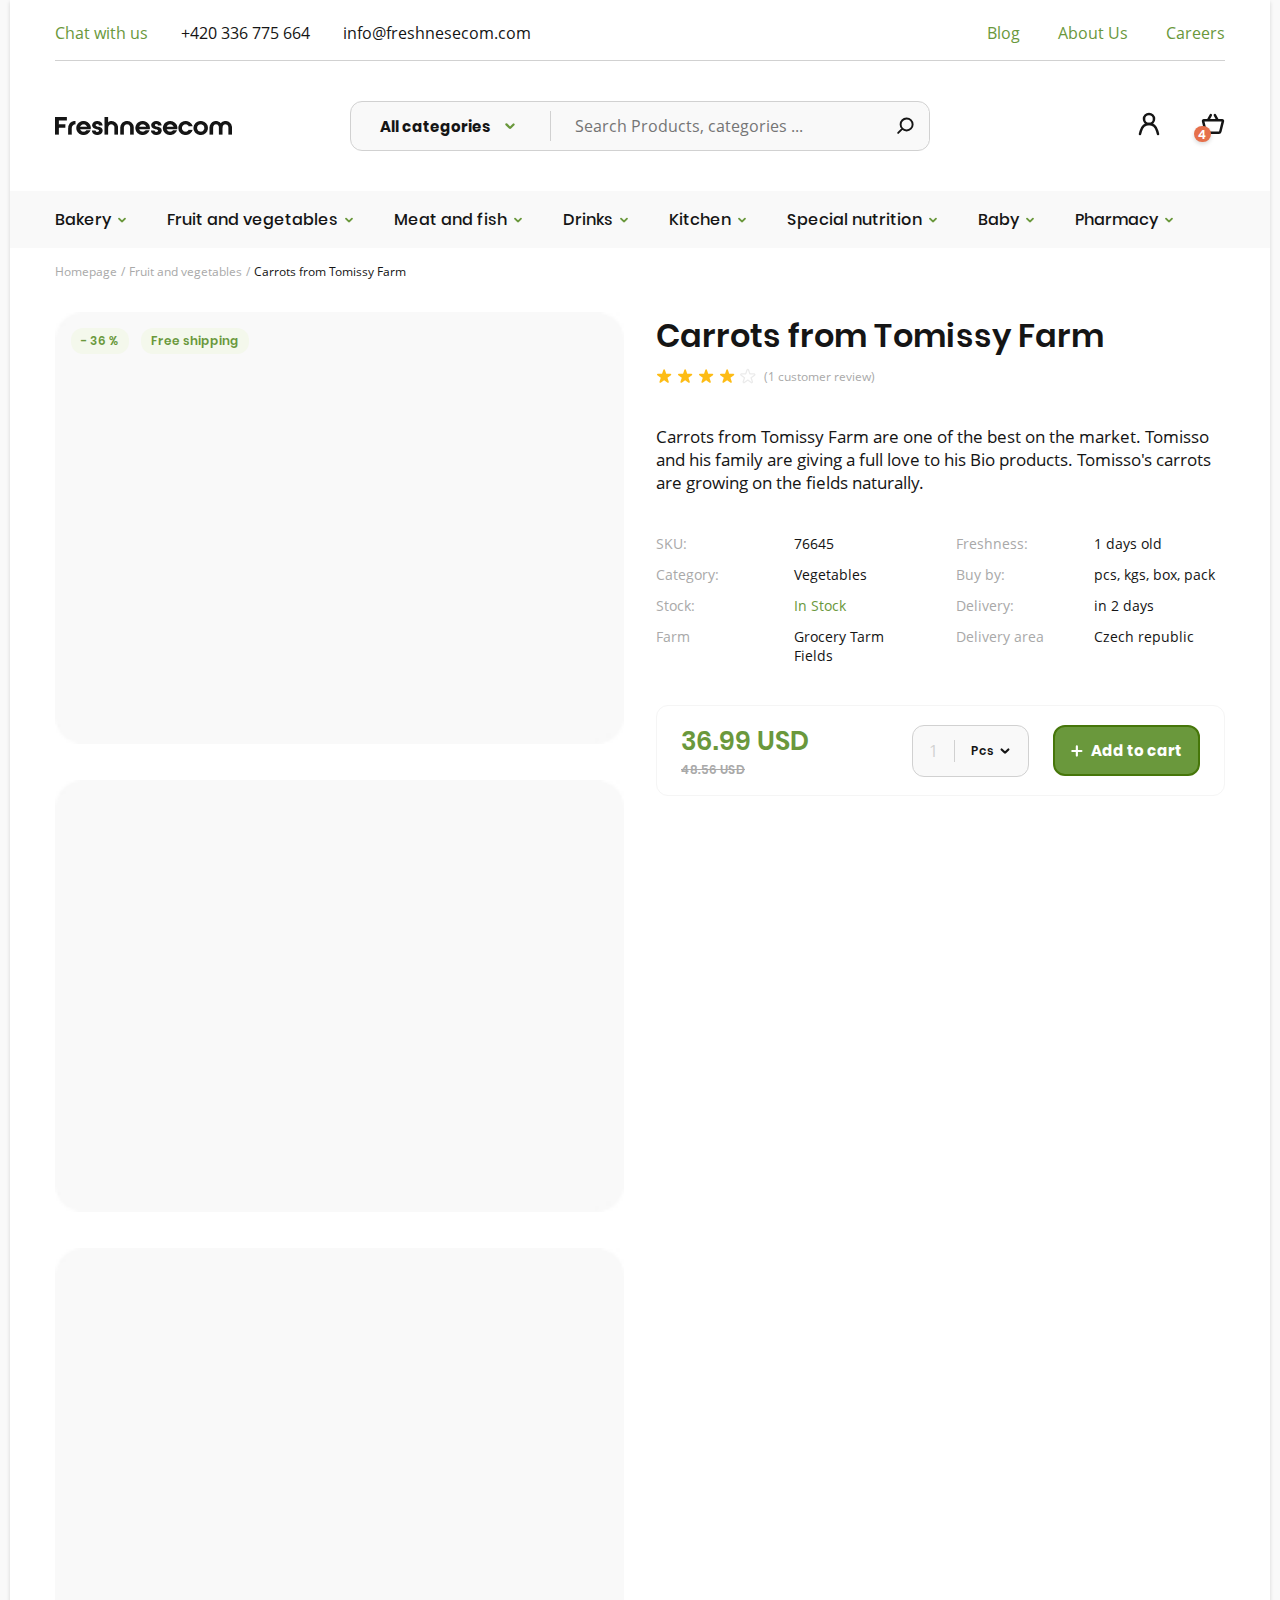
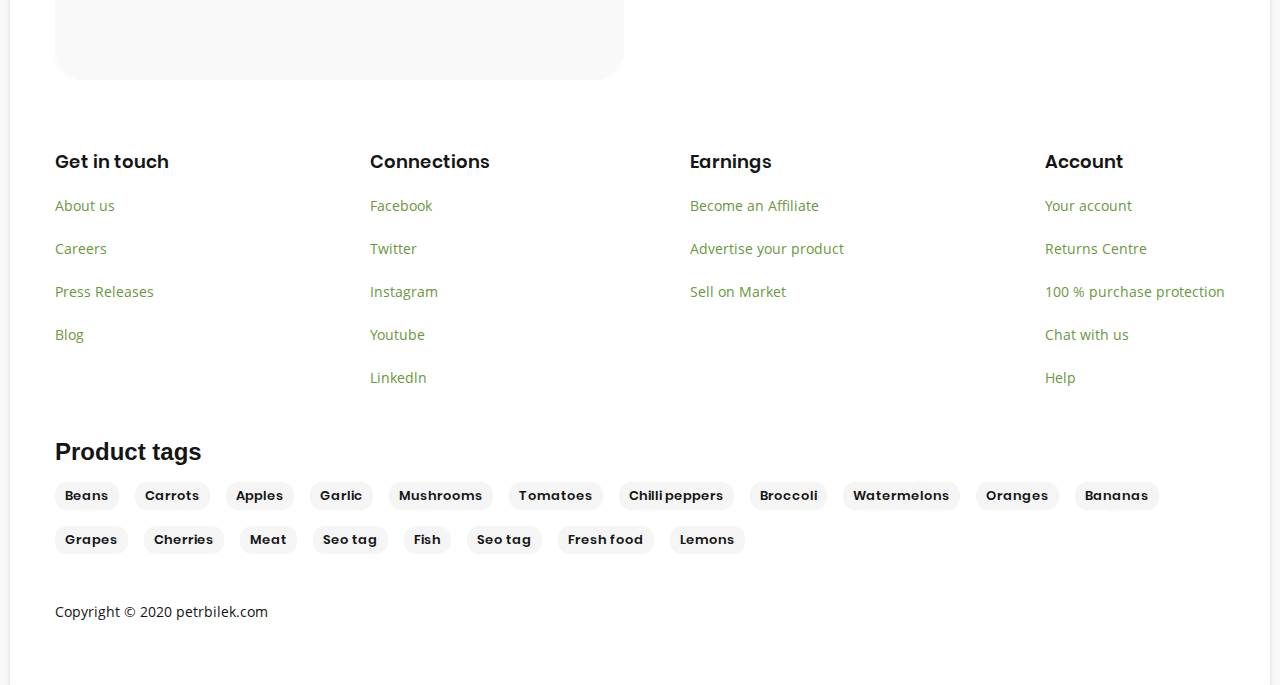
<file: product-page.html>
<!DOCTYPE html>
<html lang="en">
    <head>
    <meta charset="UTF-8">
    <meta http-equiv="X-UA-Compatible" content="IE=edge">
    <meta name="viewport" content="width=device-width, initial-scale=1.0">
    <title>Freshnesecom - product</title>
    <link rel="stylesheet" href="css/style.min.css">
    <link rel="stylesheet" href="https://cdn.jsdelivr.net/npm/@splidejs/splide@4.0.1/dist/css/splide.min.css">
    <link href="./files/nouislider.min.css" rel="stylesheet">
</head>
<body>
    <div class="content-body">
        <header>
    <div class="container">
        <div class="supheader">
            <ul class="left-side">
                <li><a href="#"><span>Chat with us</span></a></li>
                <li><a href="tel:+420336775664">+420 336 775 664</a></li>
                <li><a href="mailto:info@freshnesecom.com">info@freshnesecom.com</a></li>
            </ul>
            <ul class="supmenu">
                <li><a href="#">Blog</a></li>
                <li><a href="#">About Us</a></li>
                <li><a href="#">Careers</a></li>
            </ul>
        </div>
        <div class="middleheader">
            <a href="#" class="logo"><img src="img/Brand.png" alt="logo"></a>
            <form action="#" method="get" class="search-form">
                <ul class="categories">
                    <li>All categories <span><img src="img/icons/icons.svg#arrow-down" alt="arrow"></span></li>
                </ul>
                <input type="search" name="search" class="search-input" placeholder="Search Products, categories ...">
                <button type="submit"><img src="img/icons/icons.svg#search" alt="search"></button>
            </form>
            <div class="middleheader-icons">
                <a href="#"><img src="img/icons/icons.svg#ic-actions-user" alt="user"></a>
                <div class="cart"><img src="img/icons/icons.svg#ic-ecommerce-basket" alt="cart">
                    <div class="products-count">4</div>
                </div>
            </div>
        </div>
    </div>
    <div class="subheader">
        <div class="container">
            <div class="section">Bakery</div>
            <div class="section">Fruit and vegetables</div>
            <div class="section">Meat and fish</div>
            <div class="section">Drinks</div>
            <div class="section">Kitchen</div>
            <div class="section">Special nutrition</div>
            <div class="section">Baby</div>
            <div class="section">Pharmacy</div>
        </div>
    </div>
</header>

<div class="cart-popup">
    <div class="up-side">
        <h2 class="popup-header">Shopping cart</h2>
        <p class="close">Close</p>
    </div>
    <div class="products">
        <div class="product">
            <h3 class="product-title">Product title</h3>
            <ul class="characteristics">
                <li>Farm: <span>Tharamis Farm</span></li>
                <li>Freshness: <span>1 day old</span></li>
            </ul>
            <div class="rate">
                <img src="img/icons/icons.svg#star-black" alt="star">
                <img src="img/icons/icons.svg#star-black" alt="star">
                <img src="img/icons/icons.svg#star-black" alt="star">
                <img src="img/icons/icons.svg#star-black" alt="star">
                <img src="img/icons/icons.svg#star-not-active" alt="star">
            </div>
            <img src="img/product-img.jpg" alt="product-img" class="product-img">
            <div class="other-parameters">
                <span class="wishlist">Wishlist</span>
                <span class="compare">Compare</span>
                <span class="remove">Remove</span>
            </div>
            <div class="price-block">
                <p class="price">36.99 USD <span>48.56 USD</span></p>
                <div class="pcs-block">
                    <p>1 pcs</p>
                    <span>Pcs</span>
                </div>
            </div>
        </div>
        <div class="product">
            <h3 class="product-title">Product title</h3>
            <ul class="characteristics">
                <li>Farm: <span>Tharamis Farm</span></li>
                <li>Freshness: <span>1 day old</span></li>
            </ul>
            <div class="rate">
                <img src="img/icons/icons.svg#star-black" alt="star">
                <img src="img/icons/icons.svg#star-black" alt="star">
                <img src="img/icons/icons.svg#star-black" alt="star">
                <img src="img/icons/icons.svg#star-black" alt="star">
                <img src="img/icons/icons.svg#star-not-active" alt="star">
            </div>
            <img src="img/product-img.jpg" alt="product-img" class="product-img">
            <div class="other-parameters">
                <span class="wishlist">Wishlist</span>
                <span class="compare">Compare</span>
                <span class="remove">Remove</span>
            </div>
            <div class="price-block">
                <p class="price">36.99 USD <span>48.56 USD</span></p>
                <div class="pcs-block">
                    <p>1 pcs</p>
                    <span>Pcs</span>
                </div>
            </div>
        </div>
    </div>
    <div class="subtotal">
        <p class="total">Subtotal</p>
        <p class="price">73.98 USD</p>
    </div>
    <div class="buttons">
        <p class="continue">Continue shopping</p>
        <a href="#" class="buy">Go to Checkout</a>
    </div>
</div>
            <div class="bread-crumps-block">
                <div class="container">
                    <p class="bread-crumps"><a href="#">Homepage</a><a href="#">Fruit and vegetables</a><span>Carrots from Tomissy Farm</span></p>
                </div>
            </div>
            <div class="product-info">
                <div class="container">
                    <div class="left-side">
                        <div class="product-img-container">
                            <img src="img/product-img.jpg" alt="product-img">
                            <div class="tags">
                                <span>- 36 %</span>
                                <span>Free shipping</span>
                            </div>
                        </div>
                        <div class="product-img-container">
                            <img src="img/product-img.jpg" alt="product-img">
                        </div>
                        <div class="product-img-container">
                            <img src="img/product-img.jpg" alt="product-img">
                        </div>
                    </div>
                    <div class="right-side">
                        <h1 class="product-header">Carrots from Tomissy Farm</h1>
                        <div class="reviews">
                            <div class="stars">
                                <img src="img/icons/icons.svg#star-active" alt="star-active">
                                <img src="img/icons/icons.svg#star-active" alt="star-active">
                                <img src="img/icons/icons.svg#star-active" alt="star-active">
                                <img src="img/icons/icons.svg#star-active" alt="star-active">
                                <img src="img/icons/icons.svg#star-not-active" alt="star-not-active">
                            </div>
                            <span class="reviews-count">(1 customer review)</span>
                        </div>
                        <p class="product-desc">Carrots from Tomissy Farm are one of the best on the market. Tomisso and his family are giving a full love to his Bio products. Tomisso's carrots are growing on the fields naturally.</p>
                        <div class="product-parameters">
                            <ul class="first-column">
                                <li>SKU: <span>76645</span></li>
                                <li>Category: <span>Vegetables</span></li>
                                <li>Stock: <a href="#">In Stock</a></li>
                                <li>Farm <span>Grocery Tarm Fields</span></li>
                            </ul>
                            <ul class="second-column">
                                <li>Freshness: <span>1 days old</span></li>
                                <li>Buy by: <span>pcs, kgs, box, pack</span></li>
                                <li>Delivery: <span>in 2 days</span></li>
                                <li>Delivery area <span>Czech republic</span></li>
                            </ul>
                        </div>
                        <div class="price-block">
                            <p class="price">36.99 USD <span>48.56 USD</span></p>
                            <div class="flexbox-layer">
                                <div class="pcs-block">
                                    <p>1</p>
                                    <span>Pcs</span>
                                </div>
                                <button class="addbtn"><span>Add to cart</span></button>
                            </div>
                        </div>
                    </div>
                </div>
            </div>
        <footer class="footer">
    <div class="container">
        <div class="up-block">
            <ul>
                <li>Get in touch</li>
                <li><a href="#">About us</a></li>
                <li><a href="#">Careers</a></li>
                <li><a href="#">Press Releases</a></li>
                <li><a href="#">Blog</a></li>
            </ul>
            <ul>
                <li>Connections</li>
                <li><a href="#">Facebook</a></li>
                <li><a href="#">Twitter</a></li>
                <li><a href="#">Instagram</a></li>
                <li><a href="#">Youtube</a></li>
                <li><a href="#">Linkedln</a></li>
            </ul>
            <ul>
                <li>Earnings</li>
                <li><a href="#">Become an Affiliate</a></li>
                <li><a href="#">Advertise your product</a></li>
                <li><a href="#">Sell on Market</a></li>
            </ul>
            <ul>
                <li>Account</li>
                <li><a href="#">Your account</a></li>
                <li><a href="#">Returns Centre</a></li>
                <li><a href="#">100 % purchase protection</a></li>
                <li><a href="#">Chat with us</a></li>
                <li><a href="#">Help</a></li>
            </ul>
        </div>
        <div class="product-tags">
            <h2>Product tags</h2>
            <div class="tags">
                <a href="#" class="tag">Beans</a>
                <a href="#" class="tag">Carrots</a>
                <a href="#" class="tag">Apples</a>
                <a href="#" class="tag">Garlic</a>
                <a href="#" class="tag">Mushrooms</a>
                <a href="#" class="tag">Tomatoes</a>
                <a href="#" class="tag">Chilli peppers</a>
                <a href="#" class="tag">Broccoli</a>
                <a href="#" class="tag">Watermelons</a>
                <a href="#" class="tag">Oranges</a>
                <a href="#" class="tag">Bananas</a>
                <a href="#" class="tag">Grapes</a>
                <a href="#" class="tag">Cherries</a>
                <a href="#" class="tag">Meat</a>
                <a href="#" class="tag">Seo tag</a>
                <a href="#" class="tag">Fish</a>
                <a href="#" class="tag">Seo tag</a>
                <a href="#" class="tag">Fresh food</a>
                <a href="#" class="tag">Lemons</a>
            </div>
        </div>
        <small>Copyright &copy; 2020 petrbilek.com</small>
    </div>
</footer>
    </div>
    <script src="./js/main.min.js"></script>
</body>
</html>
</file>
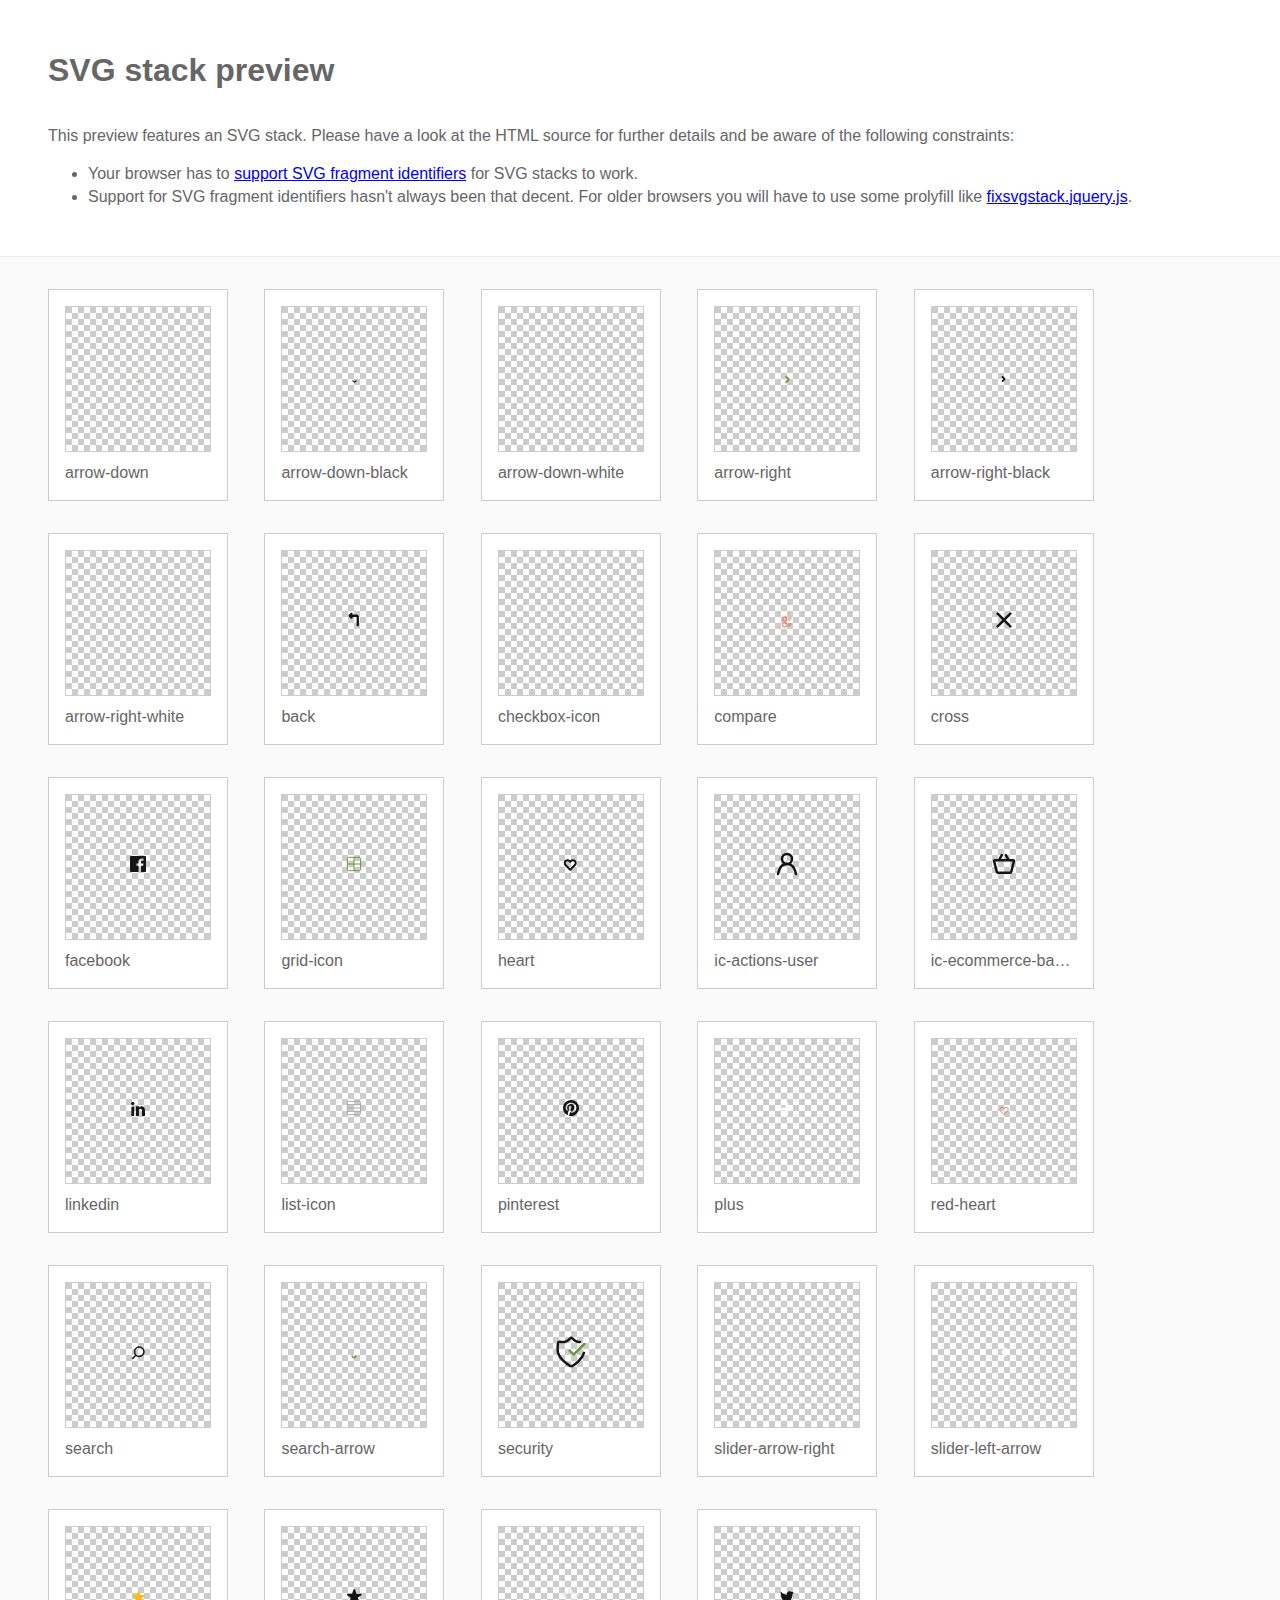
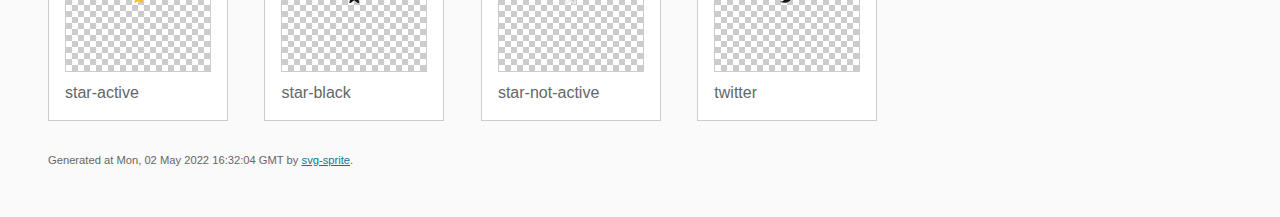
<file: img/stack/sprite.stack.html>
<!DOCTYPE html>
<html lang="en" xmlns="http://www.w3.org/1999/xhtml">
	<head>
		<meta charset="utf-8"/>
		<meta http-equiv="X-UA-Compatible" content="IE=Edge"/>
		<title>SVG stack preview | svg-sprite</title>
		<style>@charset "UTF-8";body{padding:0;margin:0;color:#666;background:#fafafa;font-family:Arial,Helvetica,sans-serif;font-size:1em;line-height:1.4}header{display:block;padding:3em 3em 2em 3em;background-color:#fff}header p{margin:2em 0 0 0}section{border-top:1px solid #eee;padding:2em 3em 0 3em}section ul{margin:0;padding:0}section li{display:inline;display:inline-block;background-color:#fff;position:relative;margin:0 2em 2em 0;vertical-align:top;border:1px solid #ccc;padding:1em 1em 3em 1em;cursor:default}.icon-box{margin:0;width:144px;height:144px;position:relative;background:#ccc url("[data-uri]") top left repeat;border:1px solid #ccc;display:table-cell;vertical-align:middle;text-align:center}.icon{display:inline;display:inline-block}h1{margin-top:0}h2{margin:0;padding:0;font-size:1em;font-weight:normal;white-space:nowrap;overflow:hidden;text-overflow:ellipsis;position:absolute;left:1em;right:1em;bottom:1em}footer{display:block;margin:0;padding:0 3em 3em 3em}footer p{margin:0;font-size:.7em}footer a{color:#0f7595;margin-left:0}</style>

<!--

Sprite shape dimensions
====================================================================================================
You will need to set the sprite shape dimensions via CSS when you use them as stack SVGs, otherwise
they would become a huge 100% in size. You may use the following dimension classes for doing so.
They might well be outsourced to an external stylesheet of course.

-->

<style type="text/css">
	.svg-arrow-down-dims { width: 8px; height: 5px; }
	.svg-arrow-down-black-dims { width: 7px; height: 5px; }
	.svg-arrow-down-white-dims { width: 9px; height: 7px; }
	.svg-arrow-right-dims { width: 7px; height: 9px; }
	.svg-arrow-right-black-dims { width: 7px; height: 10px; }
	.svg-arrow-right-white-dims { width: 10px; height: 16px; }
	.svg-back-dims { width: 16px; height: 17px; }
	.svg-checkbox-icon-dims { width: 14px; height: 10px; }
	.svg-compare-dims { width: 12px; height: 12px; }
	.svg-cross-dims { width: 16px; height: 16px; }
	.svg-facebook-dims { width: 16px; height: 16px; }
	.svg-grid-icon-dims { width: 16px; height: 16px; }
	.svg-heart-dims { width: 17px; height: 14px; }
	.svg-ic-actions-user-dims { width: 24px; height: 24px; }
	.svg-ic-ecommerce-basket-dims { width: 24px; height: 24px; }
	.svg-linkedin-dims { width: 14px; height: 14px; }
	.svg-list-icon-dims { width: 16px; height: 16px; }
	.svg-pinterest-dims { width: 16px; height: 16px; }
	.svg-plus-dims { width: 14px; height: 14px; }
	.svg-red-heart-dims { width: 12px; height: 10px; }
	.svg-search-dims { width: 14px; height: 14px; }
	.svg-search-arrow-dims { width: 10px; height: 6px; }
	.svg-security-dims { width: 32px; height: 32px; }
	.svg-slider-arrow-right-dims { width: 10px; height: 16px; }
	.svg-slider-left-arrow-dims { width: 10px; height: 16px; }
	.svg-star-active-dims { width: 15px; height: 14px; }
	.svg-star-black-dims { width: 18px; height: 16px; }
	.svg-star-not-active-dims { width: 19px; height: 18px; }
	.svg-twitter-dims { width: 16px; height: 14px; }
</style>

<!--
====================================================================================================
-->

	</head>
	<body>
		<header>
			<h1>SVG stack preview</h1>
			<p>This preview features an SVG stack. Please have a look at the HTML source for further details and be aware of the following constraints:</p>
			<ul>
				<li>Your browser has to <a href="http://caniuse.com/#feat=svg-fragment" target="_blank" rel="noopener noreferrer">support SVG fragment identifiers</a> for SVG stacks to work.</li>
				<li>Support for SVG fragment identifiers hasn't always been that decent. For older browsers you will have to use some prolyfill like <a href="https://github.com/preciousforever/SVG-Stacker/blob/master/fixsvgstack.jquery.js" target="_blank" rel="noopener noreferrer">fixsvgstack.jquery.js</a>.</li>
			</ul>
		</header>
		<section>

<!--

SVG stack
====================================================================================================
These SVG images make use of fragment identifiers (IDs) to reference certain portions of the
external sprite. By default, all shapes inside the sprite are hidden by CSS. The `:target` pseudo
selector is used to show the very shape that is referenced by the fragment identifier.

-->

			<ul>

				<li title="arrow-down">
					<div class="icon-box">

						<!-- arrow-down -->
						<img src="../icons/icons.svg#arrow-down" class="svg-arrow-down-dims" alt="arrow-down"/>

					</div>
					<h2>arrow-down</h2>
				</li>
				<li title="arrow-down-black">
					<div class="icon-box">

						<!-- arrow-down-black -->
						<img src="../icons/icons.svg#arrow-down-black" class="svg-arrow-down-black-dims" alt="arrow-down-black"/>

					</div>
					<h2>arrow-down-black</h2>
				</li>
				<li title="arrow-down-white">
					<div class="icon-box">

						<!-- arrow-down-white -->
						<img src="../icons/icons.svg#arrow-down-white" class="svg-arrow-down-white-dims" alt="arrow-down-white"/>

					</div>
					<h2>arrow-down-white</h2>
				</li>
				<li title="arrow-right">
					<div class="icon-box">

						<!-- arrow-right -->
						<img src="../icons/icons.svg#arrow-right" class="svg-arrow-right-dims" alt="arrow-right"/>

					</div>
					<h2>arrow-right</h2>
				</li>
				<li title="arrow-right-black">
					<div class="icon-box">

						<!-- arrow-right-black -->
						<img src="../icons/icons.svg#arrow-right-black" class="svg-arrow-right-black-dims" alt="arrow-right-black"/>

					</div>
					<h2>arrow-right-black</h2>
				</li>
				<li title="arrow-right-white">
					<div class="icon-box">

						<!-- arrow-right-white -->
						<img src="../icons/icons.svg#arrow-right-white" class="svg-arrow-right-white-dims" alt="arrow-right-white"/>

					</div>
					<h2>arrow-right-white</h2>
				</li>
				<li title="back">
					<div class="icon-box">

						<!-- back -->
						<img src="../icons/icons.svg#back" class="svg-back-dims" alt="back"/>

					</div>
					<h2>back</h2>
				</li>
				<li title="checkbox-icon">
					<div class="icon-box">

						<!-- checkbox-icon -->
						<img src="../icons/icons.svg#checkbox-icon" class="svg-checkbox-icon-dims" alt="checkbox-icon"/>

					</div>
					<h2>checkbox-icon</h2>
				</li>
				<li title="compare">
					<div class="icon-box">

						<!-- compare -->
						<img src="../icons/icons.svg#compare" class="svg-compare-dims" alt="compare"/>

					</div>
					<h2>compare</h2>
				</li>
				<li title="cross">
					<div class="icon-box">

						<!-- cross -->
						<img src="../icons/icons.svg#cross" class="svg-cross-dims" alt="cross"/>

					</div>
					<h2>cross</h2>
				</li>
				<li title="facebook">
					<div class="icon-box">

						<!-- facebook -->
						<img src="../icons/icons.svg#facebook" class="svg-facebook-dims" alt="facebook"/>

					</div>
					<h2>facebook</h2>
				</li>
				<li title="grid-icon">
					<div class="icon-box">

						<!-- grid-icon -->
						<img src="../icons/icons.svg#grid-icon" class="svg-grid-icon-dims" alt="grid-icon"/>

					</div>
					<h2>grid-icon</h2>
				</li>
				<li title="heart">
					<div class="icon-box">

						<!-- heart -->
						<img src="../icons/icons.svg#heart" class="svg-heart-dims" alt="heart"/>

					</div>
					<h2>heart</h2>
				</li>
				<li title="ic-actions-user">
					<div class="icon-box">

						<!-- ic-actions-user -->
						<img src="../icons/icons.svg#ic-actions-user" class="svg-ic-actions-user-dims" alt="ic-actions-user"/>

					</div>
					<h2>ic-actions-user</h2>
				</li>
				<li title="ic-ecommerce-basket">
					<div class="icon-box">

						<!-- ic-ecommerce-basket -->
						<img src="../icons/icons.svg#ic-ecommerce-basket" class="svg-ic-ecommerce-basket-dims" alt="ic-ecommerce-basket"/>

					</div>
					<h2>ic-ecommerce-basket</h2>
				</li>
				<li title="linkedin">
					<div class="icon-box">

						<!-- linkedin -->
						<img src="../icons/icons.svg#linkedin" class="svg-linkedin-dims" alt="linkedin"/>

					</div>
					<h2>linkedin</h2>
				</li>
				<li title="list-icon">
					<div class="icon-box">

						<!-- list-icon -->
						<img src="../icons/icons.svg#list-icon" class="svg-list-icon-dims" alt="list-icon"/>

					</div>
					<h2>list-icon</h2>
				</li>
				<li title="pinterest">
					<div class="icon-box">

						<!-- pinterest -->
						<img src="../icons/icons.svg#pinterest" class="svg-pinterest-dims" alt="pinterest"/>

					</div>
					<h2>pinterest</h2>
				</li>
				<li title="plus">
					<div class="icon-box">

						<!-- plus -->
						<img src="../icons/icons.svg#plus" class="svg-plus-dims" alt="plus"/>

					</div>
					<h2>plus</h2>
				</li>
				<li title="red-heart">
					<div class="icon-box">

						<!-- red-heart -->
						<img src="../icons/icons.svg#red-heart" class="svg-red-heart-dims" alt="red-heart"/>

					</div>
					<h2>red-heart</h2>
				</li>
				<li title="search">
					<div class="icon-box">

						<!-- search -->
						<img src="../icons/icons.svg#search" class="svg-search-dims" alt="search"/>

					</div>
					<h2>search</h2>
				</li>
				<li title="search-arrow">
					<div class="icon-box">

						<!-- search-arrow -->
						<img src="../icons/icons.svg#search-arrow" class="svg-search-arrow-dims" alt="search-arrow"/>

					</div>
					<h2>search-arrow</h2>
				</li>
				<li title="security">
					<div class="icon-box">

						<!-- security -->
						<img src="../icons/icons.svg#security" class="svg-security-dims" alt="security"/>

					</div>
					<h2>security</h2>
				</li>
				<li title="slider-arrow-right">
					<div class="icon-box">

						<!-- slider-arrow-right -->
						<img src="../icons/icons.svg#slider-arrow-right" class="svg-slider-arrow-right-dims" alt="slider-arrow-right"/>

					</div>
					<h2>slider-arrow-right</h2>
				</li>
				<li title="slider-left-arrow">
					<div class="icon-box">

						<!-- slider-left-arrow -->
						<img src="../icons/icons.svg#slider-left-arrow" class="svg-slider-left-arrow-dims" alt="slider-left-arrow"/>

					</div>
					<h2>slider-left-arrow</h2>
				</li>
				<li title="star-active">
					<div class="icon-box">

						<!-- star-active -->
						<img src="../icons/icons.svg#star-active" class="svg-star-active-dims" alt="star-active"/>

					</div>
					<h2>star-active</h2>
				</li>
				<li title="star-black">
					<div class="icon-box">

						<!-- star-black -->
						<img src="../icons/icons.svg#star-black" class="svg-star-black-dims" alt="star-black"/>

					</div>
					<h2>star-black</h2>
				</li>
				<li title="star-not-active">
					<div class="icon-box">

						<!-- star-not-active -->
						<img src="../icons/icons.svg#star-not-active" class="svg-star-not-active-dims" alt="star-not-active"/>

					</div>
					<h2>star-not-active</h2>
				</li>
				<li title="twitter">
					<div class="icon-box">

						<!-- twitter -->
						<img src="../icons/icons.svg#twitter" class="svg-twitter-dims" alt="twitter"/>

					</div>
					<h2>twitter</h2>
				</li>
			</ul>

<!--
====================================================================================================
-->

		</section>
		<footer>
			<p>Generated at Mon, 02 May 2022 16:32:04 GMT by <a href="https://github.com/svg-sprite/svg-sprite" target="_blank" rel="noopener noreferrer">svg-sprite</a>.</p>
		</footer>
	</body>
</html>
</file>
<file: css/style.min.css>
@font-face {
  font-family: opensans;
  font-display: swap;
  src: url("../fonts/opensans.woff2") format("woff2"), url("../fonts/opensans.woff") format("woff");
  font-weight: 400;
  font-style: normal;
}
@font-face {
  font-family: poppins;
  font-display: swap;
  src: url("../fonts/poppins-bold.woff2") format("woff2"), url("../fonts/poppins-bold.woff") format("woff");
  font-weight: 700;
  font-style: normal;
}
@font-face {
  font-family: opensans;
  font-display: swap;
  src: url("../fonts/opensans.woff2") format("woff2"), url("../fonts/opensans.woff") format("woff");
  font-weight: 400;
  font-style: normal;
}
@font-face {
  font-family: poppins;
  font-display: swap;
  src: url("../fonts/poppins-bold.woff2") format("woff2"), url("../fonts/poppins-bold.woff") format("woff");
  font-weight: 700;
  font-style: normal;
}
@font-face {
  font-family: poppins;
  font-display: swap;
  src: url("../fonts/poppins-medium.woff2") format("woff2"), url("../fonts/poppins-medium.woff") format("woff");
  font-weight: 500;
  font-style: normal;
}
@font-face {
  font-family: poppins;
  font-display: swap;
  src: url("../fonts/poppins-semibold.woff2") format("woff2"), url("../fonts/poppins-semibold.woff") format("woff");
  font-weight: 600;
  font-style: normal;
}
@font-face {
  font-family: poppins;
  font-display: swap;
  src: url("../fonts/poppins-semibold.woff2") format("woff2"), url("../fonts/poppins-semibold.woff") format("woff");
  font-weight: 600;
  font-style: normal;
}
@font-face {
  font-family: poppins;
  font-display: swap;
  src: url("../fonts/poppins-medium.woff2") format("woff2"), url("../fonts/poppins-medium.woff") format("woff");
  font-weight: 500;
  font-style: normal;
}
html {
  font-family: sans-serif;
  -ms-text-size-adjust: 100%;
  -webkit-text-size-adjust: 100%;
}

body {
  margin: 0;
}

article, aside, details, figcaption, figure,
footer, header, hgroup, main, nav, section, summary {
  display: block;
}

audio, canvas, progress, video {
  display: inline-block;
  vertical-align: baseline;
}

audio:not([controls]) {
  display: none;
  height: 0;
}

[hidden], template {
  display: none;
}

a {
  background: transparent;
  text-decoration: none;
}

a:active, a:hover {
  outline: 0;
}

abbr[title] {
  border-bottom: 1px dotted;
}

b, strong {
  font-weight: bold;
}

dfn {
  font-style: italic;
}

h1 {
  font-size: 2em;
  margin: 0.67em 0;
}

mark {
  background: #ff0;
  color: #000;
}

small {
  font-size: 80%;
}

sub, sup {
  font-size: 75%;
  line-height: 0;
  position: relative;
  vertical-align: baseline;
}

sup {
  top: -0.5em;
}

sub {
  bottom: -0.25em;
}

img {
  border: 0;
}

svg:not(:root) {
  overflow: hidden;
}

figure {
  margin: 1em 40px;
}

hr {
  -webkit-box-sizing: content-box;
          box-sizing: content-box;
  height: 0;
}

pre {
  overflow: auto;
}

code, kbd, pre, samp {
  font-family: monospace, monospace;
  font-size: 1em;
}

button, input, optgroup, select, textarea {
  color: inherit;
  font: inherit;
  margin: 0;
}

button {
  overflow: visible;
}

button, select {
  text-transform: none;
}

button,
html input[type=button],
input[type=reset],
input[type=submit] {
  -webkit-appearance: button;
  cursor: pointer;
}

button[disabled], html input[disabled] {
  cursor: default;
}

button::-moz-focus-inner, input::-moz-focus-inner {
  border: 0;
  padding: 0;
}

input {
  line-height: normal;
}

input[type=checkbox], input[type=radio] {
  -webkit-box-sizing: border-box;
          box-sizing: border-box;
  padding: 0;
}

input[type=number]::-webkit-inner-spin-button, input[type=number]::-webkit-outer-spin-button {
  height: auto;
}

input[type=search] {
  -webkit-appearance: textfield;
  -webkit-box-sizing: content-box;
  box-sizing: content-box;
}

input[type=search]::-webkit-search-cancel-button, input[type=search]::-webkit-search-decoration {
  -webkit-appearance: none;
}

fieldset {
  border: 1px solid #c0c0c0;
  margin: 0 2px;
  padding: 0.35em 0.625em 0.75em;
}

legend {
  border: 0;
  padding: 0;
}

textarea {
  overflow: auto;
}

optgroup {
  font-weight: bold;
}

table {
  border-collapse: collapse;
  border-spacing: 0;
}

td, th {
  padding: 0;
}

header .supheader {
  border-bottom: 1px solid #D1D1D1;
  padding: 22px 0 16px 0;
  display: -ms-grid;
  display: grid;
  -ms-grid-columns: 1fr 1fr;
  grid-template-columns: 1fr 1fr;
}
header .supheader .left-side {
  display: -webkit-box;
  display: -ms-flexbox;
  display: flex;
  -ms-grid-column-align: self-start;
      justify-self: self-start;
  -webkit-column-gap: 33px;
     -moz-column-gap: 33px;
          column-gap: 33px;
}
header .supheader .left-side li a {
  color: #151515;
  font-family: opensans, sans-serif;
}
header .supheader .left-side li a span {
  padding: 0;
  color: #6A983C;
}
header .supheader .supmenu {
  -ms-grid-column-align: self-end;
      justify-self: self-end;
  display: -webkit-box;
  display: -ms-flexbox;
  display: flex;
  -webkit-column-gap: 38px;
     -moz-column-gap: 38px;
          column-gap: 38px;
}
header .supheader .supmenu li a {
  font-family: opensans, sans-serif;
  color: #6A983C;
}
header .middleheader {
  display: -ms-grid;
  display: grid;
  -ms-grid-columns: 1fr 580px 1fr;
  grid-template-columns: 1fr 580px 1fr;
  padding: 40px 0;
}
header .middleheader .logo {
  display: -webkit-box;
  display: -ms-flexbox;
  display: flex;
  -webkit-box-align: center;
      -ms-flex-align: center;
          align-items: center;
}
header .middleheader .search-form {
  position: relative;
  padding: 9px 0;
  background: #F9F9F9;
  border-radius: 12px;
  border: 1px solid #D1D1D1;
  display: -ms-grid;
  display: grid;
  -ms-grid-columns: 200px 4fr;
  grid-template-columns: 200px 4fr;
  grid-column-gap: 24px;
}
header .middleheader .search-form .categories {
  display: -webkit-box;
  display: -ms-flexbox;
  display: flex;
  border-right: 1px solid #D1D1D1;
  height: 100%;
  padding: 0 29px;
  font-family: poppins, sans-serif;
  font-weight: 700;
  font-size: 15px;
  -webkit-box-align: center;
      -ms-flex-align: center;
          align-items: center;
}
header .middleheader .search-form .categories li {
  display: -webkit-box;
  display: -ms-flexbox;
  display: flex;
  -webkit-column-gap: 13px;
     -moz-column-gap: 13px;
          column-gap: 13px;
  -webkit-box-align: center;
      -ms-flex-align: center;
          align-items: center;
}
header .middleheader .search-form .categories li:hover {
  cursor: pointer;
}
header .middleheader .search-form .categories li span {
  width: 12px;
  display: -webkit-box;
  display: -ms-flexbox;
  display: flex;
}
header .middleheader .search-form .search-input {
  background: #F9F9F9;
  outline: none;
  width: 100%;
  border: none;
  font-family: opensans, sans-serif;
}
header .middleheader .search-form button {
  width: 18px;
  background: none;
  outline: none;
  border: none;
  position: absolute;
  right: 15px;
  top: 15px;
  display: block;
}
header .middleheader .middleheader-icons {
  display: -webkit-box;
  display: -ms-flexbox;
  display: flex;
  -webkit-box-pack: end;
      -ms-flex-pack: end;
          justify-content: flex-end;
  -webkit-column-gap: 40px;
     -moz-column-gap: 40px;
          column-gap: 40px;
  -webkit-box-align: center;
      -ms-flex-align: center;
          align-items: center;
}
header .middleheader .middleheader-icons a {
  width: 24px;
}
header .middleheader .middleheader-icons .cart {
  width: 24px;
  position: relative;
}
header .middleheader .middleheader-icons .cart:hover {
  cursor: pointer;
}
header .middleheader .middleheader-icons .cart .products-count {
  position: absolute;
  color: white;
  background: #E6704B;
  -webkit-box-shadow: 0px 2px 4px rgba(0, 0, 0, 0.15);
          box-shadow: 0px 2px 4px rgba(0, 0, 0, 0.15);
  border-radius: 12px;
  height: 16px;
  padding: 0 4px;
  top: 50%;
  left: -7px;
  font-size: 12px;
  text-align: center;
  font-family: poppins, sans-serif;
  font-weight: 600;
}
header .subheader {
  background: #F9F9F9;
}
header .subheader .container {
  padding: 16px 0;
  display: -ms-grid;
  display: grid;
  -ms-grid-columns: auto auto auto auto auto auto auto 1fr;
  grid-template-columns: auto auto auto auto auto auto auto 1fr;
  grid-column-gap: 40px;
}
header .subheader .container .section {
  text-align: left;
  font-family: poppins, sans-serif;
  font-weight: 500;
  display: -webkit-box;
  display: -ms-flexbox;
  display: flex;
  -webkit-box-align: center;
      -ms-flex-align: center;
          align-items: center;
}
header .subheader .container .section:hover {
  cursor: pointer;
}
header .subheader .container .section::after {
  content: " ";
  width: 10px;
  height: 10px;
  background: url(../img/icons/icons.svg#arrow-down) no-repeat;
  display: block;
  margin-left: 6px;
}

.cart-popup {
  -webkit-box-shadow: 0px 2px 32px rgba(0, 0, 0, 0.15);
          box-shadow: 0px 2px 32px rgba(0, 0, 0, 0.15);
  width: 400px;
  min-height: 580px;
  max-height: 840px;
  padding: 24px 16px;
  position: absolute;
  z-index: 1000;
  background: white;
  right: 0;
  top: 48px;
  display: none;
  -webkit-box-align: start;
      -ms-flex-align: start;
          align-items: start;
  -ms-grid-rows: 64px auto auto auto;
  grid-template-rows: 64px auto auto auto;
      grid-template-areas: "up-side" "products" "subtotal" "buttons";
}
.cart-popup.active {
  display: -ms-grid;
  display: grid;
}
.cart-popup .up-side {
  -ms-grid-row: 1;
  -ms-grid-column: 1;
  display: -webkit-box;
  display: -ms-flexbox;
  display: flex;
  -webkit-box-pack: justify;
      -ms-flex-pack: justify;
          justify-content: space-between;
  grid-area: up-side;
  -ms-grid-row-align: start;
      align-self: start;
}
.cart-popup .up-side .popup-header {
  font-family: poppins, sans-serif;
  font-weight: 600;
  font-size: 26px;
  -ms-flex-item-align: center;
      -ms-grid-row-align: center;
      align-self: center;
}
.cart-popup .up-side .close {
  -ms-flex-item-align: center;
      -ms-grid-row-align: center;
      align-self: center;
  font-family: opensans, sans-serif;
  font-size: 12px;
  color: #D1D1D1;
  display: -webkit-box;
  display: -ms-flexbox;
  display: flex;
  -webkit-box-align: center;
      -ms-flex-align: center;
          align-items: center;
}
.cart-popup .up-side .close::after {
  content: " ";
  display: block;
  width: 13px;
  height: 13px;
  background: url(../img/icons/icons.svg#cross) no-repeat;
  margin-left: 10px;
}
.cart-popup .up-side .close:hover {
  cursor: pointer;
  color: #151515;
}
.cart-popup .products {
  -ms-grid-row: 2;
  -ms-grid-column: 1;
  display: -webkit-box;
  display: -ms-flexbox;
  display: flex;
  gap: 32px;
  -webkit-box-orient: vertical;
  -webkit-box-direction: normal;
      -ms-flex-direction: column;
          flex-direction: column;
  -webkit-box-align: start;
      -ms-flex-align: start;
          align-items: start;
  grid-area: products;
  -webkit-box-pack: start;
      -ms-flex-pack: start;
          justify-content: start;
  -webkit-box-align: self-start;
      -ms-flex-align: self-start;
          align-items: self-start;
  min-height: 380px;
  max-height: 570px;
  margin-bottom: 30px;
  overflow-y: auto;
}
.cart-popup .products .product {
  border-bottom: 1px solid #F9F9F9;
  padding-bottom: 16px;
  display: -ms-grid;
  display: grid;
      grid-template-areas: "product-image product-title" "product-image product-characteristics" "other rate" "other price";
  grid-column-gap: 16px;
}
.cart-popup .products .product .product-title {
  -ms-grid-row: 1;
  -ms-grid-column: 3;
  grid-area: product-title;
  font-family: poppins, sans-serif;
  font-weight: 500;
  font-size: 15px;
}
.cart-popup .products .product .characteristics {
  -ms-grid-row: 2;
  -ms-grid-column: 3;
  grid-area: product-characteristics;
  font-family: opensans, sans-serif;
  font-size: 12px;
  color: #A9A9A9;
}
.cart-popup .products .product .characteristics span {
  margin-left: 8px;
  color: #151515;
}
.cart-popup .products .product .rate {
  -ms-grid-row: 3;
  -ms-grid-column: 3;
  grid-area: rate;
  display: -webkit-box;
  display: -ms-flexbox;
  display: flex;
  -webkit-column-gap: 5px;
     -moz-column-gap: 5px;
          column-gap: 5px;
}
.cart-popup .products .product .rate img {
  width: 13px;
  height: 13px;
}
.cart-popup .products .product .product-img {
  -ms-grid-row: 1;
  -ms-grid-row-span: 2;
  -ms-grid-column: 1;
  grid-area: product-image;
  width: 100px;
  height: 67px;
  margin-bottom: 12px;
}
.cart-popup .products .product .other-parameters {
  -ms-grid-row: 3;
  -ms-grid-row-span: 2;
  -ms-grid-column: 1;
  grid-area: other;
  display: -webkit-box;
  display: -ms-flexbox;
  display: flex;
  -webkit-box-orient: vertical;
  -webkit-box-direction: normal;
      -ms-flex-direction: column;
          flex-direction: column;
  gap: 8px;
}
.cart-popup .products .product .other-parameters span {
  font-family: opensans, sans-serif;
  font-size: 12px;
  color: #A9A9A9;
  display: -webkit-box;
  display: -ms-flexbox;
  display: flex;
  -webkit-box-align: center;
      -ms-flex-align: center;
          align-items: center;
}
.cart-popup .products .product .other-parameters span:hover {
  color: #151515;
  cursor: pointer;
}
.cart-popup .products .product .other-parameters span.wishlist::before {
  content: " ";
  display: block;
  margin-right: 6px;
  width: 13px;
  height: 13px;
  background: url(../img/icons/icons.svg#heart) no-repeat;
}
.cart-popup .products .product .other-parameters span.compare::before {
  content: " ";
  display: block;
  margin-right: 6px;
  width: 13px;
  height: 13px;
  background: url(../img/icons/icons.svg#compare) no-repeat;
}
.cart-popup .products .product .other-parameters span.remove::before {
  content: " ";
  display: block;
  margin-right: 6px;
  width: 10px;
  height: 10px;
  background: url(../img/icons/icons.svg#cross) no-repeat;
}
.cart-popup .products .product .price-block {
  -ms-grid-row: 4;
  -ms-grid-column: 3;
  grid-area: price;
  display: -ms-grid;
  display: grid;
  grid-column-gap: 20px;
  -ms-grid-columns: 1fr 1fr;
  grid-template-columns: 1fr 1fr;
  -webkit-box-align: center;
      -ms-flex-align: center;
          align-items: center;
  -webkit-box-pack: justify;
      -ms-flex-pack: justify;
          justify-content: space-between;
}
.cart-popup .products .product .price-block .price {
  color: #6A983C;
  font-family: poppins, sans-serif;
  font-weight: 600;
  font-size: 18px;
  display: -webkit-box;
  display: -ms-flexbox;
  display: flex;
  -webkit-box-orient: vertical;
  -webkit-box-direction: normal;
      -ms-flex-direction: column;
          flex-direction: column;
  text-transform: uppercase;
  margin-top: 17px;
}
.cart-popup .products .product .price-block .price span {
  font-size: 12px;
  color: #A9A9A9;
  text-decoration: line-through;
}
.cart-popup .products .product .price-block .pcs-block {
  display: -webkit-box;
  display: -ms-flexbox;
  display: flex;
  -ms-flex-item-align: self-end;
      -ms-grid-row-align: self-end;
      align-self: self-end;
  padding: 7px;
  -webkit-column-gap: 6px;
     -moz-column-gap: 6px;
          column-gap: 6px;
  border: 1px solid #D1D1D1;
  background: #F9F9F9;
  border-radius: 12px;
  -webkit-box-align: center;
      -ms-flex-align: center;
          align-items: center;
}
.cart-popup .products .product .price-block .pcs-block p {
  font-family: opensans, sans-serif;
  color: #D1D1D1;
  border-right: 1px solid #D1D1D1;
  padding-right: 6px;
}
.cart-popup .products .product .price-block .pcs-block span {
  color: #151515;
  font-family: poppins, sans-serif;
  font-weight: 600;
  display: -webkit-box;
  display: -ms-flexbox;
  display: flex;
  -webkit-box-align: center;
      -ms-flex-align: center;
          align-items: center;
}
.cart-popup .products .product .price-block .pcs-block span::after {
  content: " ";
  display: block;
  width: 12px;
  height: 10px;
  background: url(../img/icons/icons.svg#arrow-down-black) no-repeat;
  margin-left: 8px;
}
.cart-popup .products .product .price-block .pcs-block span:hover {
  cursor: pointer;
}
.cart-popup .subtotal {
  margin-bottom: 24px;
}
.cart-popup .subtotal .total {
  font-family: poppins, sans-serif;
  font-weight: 600;
  font-size: 12px;
  color: black;
}
.cart-popup .subtotal .price {
  font-family: poppins, sans-serif;
  font-weight: 600;
  font-size: 26px;
  margin-top: 8px;
}
.cart-popup .buttons {
  display: -webkit-box;
  display: -ms-flexbox;
  display: flex;
  -webkit-box-pack: justify;
      -ms-flex-pack: justify;
          justify-content: space-between;
  border-top: 1px solid #EBEBEB;
  padding-top: 15px;
}
.cart-popup .buttons .continue {
  font-family: poppins, sans-serif;
  font-weight: 700;
  font-size: 15px;
  color: #151515;
  display: -webkit-box;
  display: -ms-flexbox;
  display: flex;
  -webkit-box-align: center;
      -ms-flex-align: center;
          align-items: center;
}
.cart-popup .buttons .continue:hover {
  cursor: pointer;
  text-decoration: underline;
  -webkit-text-decoration-color: #6A983C;
          text-decoration-color: #6A983C;
}
.cart-popup .buttons .buy {
  padding: 12px 16px;
  font-family: poppins, sans-serif;
  font-weight: 700;
  color: white;
  background: #6A983C;
  border: 2px solid #46760A;
  border-radius: 12px;
}

footer {
  padding: 64px 0;
}
footer .up-block {
  margin-bottom: 48px;
  display: -webkit-box;
  display: -ms-flexbox;
  display: flex;
  -webkit-box-pack: justify;
      -ms-flex-pack: justify;
          justify-content: space-between;
}
footer .up-block ul {
  display: -webkit-box;
  display: -ms-flexbox;
  display: flex;
  -webkit-box-orient: vertical;
  -webkit-box-direction: normal;
      -ms-flex-direction: column;
          flex-direction: column;
  gap: 16px;
}
footer .up-block ul li {
  font-family: poppins, sans-serif;
  font-weight: 600;
  font-size: 18px;
}
footer .up-block ul li a {
  color: #6A983C;
  font-family: opensans, sans-serif;
  font-size: 14px;
  font-weight: 400;
}
footer .product-tags {
  margin-bottom: 48px;
}
footer .product-tags h2 {
  margin-bottom: 16px;
}
footer .product-tags .tags {
  display: -webkit-box;
  display: -ms-flexbox;
  display: flex;
  -ms-flex-wrap: wrap;
      flex-wrap: wrap;
  -webkit-column-gap: 16px;
     -moz-column-gap: 16px;
          column-gap: 16px;
  gap: 16px;
}
footer .product-tags .tags .tag {
  background: #F5F5F5;
  border-radius: 12px;
  padding: 4px 10px;
  font-family: poppins, sans-serif;
  font-weight: 600;
  font-size: 13px;
  color: #151515;
  text-align: center;
}
footer .product-tags .tags .tag:hover {
  text-decoration: none;
  background: #d6d4d4;
}
footer small {
  font-family: opensans, sans-serif;
  font-size: 14px;
}

.homepage-sidebar {
  -ms-grid-row: 1;
  -ms-grid-row-span: 2;
  -ms-grid-column: 1;
  display: -webkit-box;
  display: -ms-flexbox;
  display: flex;
  grid-area: sidebar;
  -webkit-box-orient: vertical;
  -webkit-box-direction: normal;
      -ms-flex-direction: column;
          flex-direction: column;
  gap: 128px;
}
.homepage-sidebar .sidebar-block h2 {
  margin-bottom: 16px;
  font-family: poppins, sans-serif;
  font-weight: 600;
  font-size: 18px;
}
.homepage-sidebar .sidebar-block ul {
  display: -webkit-box;
  display: -ms-flexbox;
  display: flex;
  -webkit-box-orient: vertical;
  -webkit-box-direction: normal;
      -ms-flex-direction: column;
          flex-direction: column;
  gap: 12px;
  margin-bottom: 48px;
}
.homepage-sidebar .sidebar-block ul li {
  font-family: opensans, sans-serif;
}
.homepage-sidebar .sidebar-block ul li a {
  color: #6A983C;
}
.homepage-sidebar .sidebar-block .btn {
  display: -webkit-inline-box;
  display: -ms-inline-flexbox;
  display: inline-flex;
  padding: 12px 16px;
  background: #F5F5F5;
  border-radius: 12px;
  max-width: 100%;
}
.homepage-sidebar .sidebar-block .btn span {
  font-family: poppins, sans-serif;
  font-weight: 700;
  color: #151515;
  display: -webkit-box;
  display: -ms-flexbox;
  display: flex;
  -webkit-box-align: center;
      -ms-flex-align: center;
          align-items: center;
}
.homepage-sidebar .sidebar-block .btn span::after {
  content: " ";
  width: 12px;
  height: 10px;
  background: url(../img/icons/icons.svg#arrow-right-black);
  display: block;
  margin-left: 12px;
}

.checkbox {
  position: absolute;
  z-index: -1;
  opacity: 0;
}
.checkbox:not(:disabled):not(:checked) + label:hover::before {
  border-color: #46760A;
}
.checkbox:not(:disabled):active + label::before {
  background-color: #6A983C;
  border-color: #46760A;
}

.checkbox + label {
  display: -webkit-inline-box;
  display: -ms-inline-flexbox;
  display: inline-flex;
  -webkit-box-align: center;
      -ms-flex-align: center;
          align-items: center;
  -webkit-user-select: none;
     -moz-user-select: none;
      -ms-user-select: none;
          user-select: none;
}

.checkbox + label::before {
  content: "";
  display: inline-block;
  width: 20px;
  height: 20px;
  -ms-flex-negative: 0;
      flex-shrink: 0;
  -webkit-box-flex: 0;
      -ms-flex-positive: 0;
          flex-grow: 0;
  border: 1.5px solid #D1D1D1;
  border-radius: 0.25em;
  margin-right: 8px;
  background-repeat: no-repeat;
  background-position: center center;
  background-size: 50% 50%;
}
.checkbox + label:hover {
  cursor: pointer;
}

.checkbox:checked + label::before {
  border-color: #46760A;
  background-color: #6A983C;
  background-image: url("data:image/svg+xml,%3csvg xmlns='http://www.w3.org/2000/svg' viewBox='0 0 8 8'%3e%3cpath fill='%23fff' d='M6.564.75l-3.59 3.612-1.538-1.55L0 4.26 2.974 7.25 8 2.193z'/%3e%3c/svg%3e");
}

.radio {
  position: absolute;
  z-index: -1;
  opacity: 0;
}
.radio:not(:disabled):not(:checked) + label:hover::before {
  border: 1.5px solid #151515;
}
.radio:not(:disabled):active + label::before {
  background-color: #151515;
  border: 1.5px solid #151515;
}

.radio + label {
  display: -webkit-inline-box;
  display: -ms-inline-flexbox;
  display: inline-flex;
  -webkit-box-align: center;
      -ms-flex-align: center;
          align-items: center;
  -webkit-user-select: none;
     -moz-user-select: none;
      -ms-user-select: none;
          user-select: none;
}

.radio + label::before {
  content: "";
  display: inline-block;
  width: 20px;
  height: 20px;
  -ms-flex-negative: 0;
      flex-shrink: 0;
  -webkit-box-flex: 0;
      -ms-flex-positive: 0;
          flex-grow: 0;
  border: 1.5px solid #D1D1D1;
  border-radius: 100%;
  margin-right: 8px;
  background-repeat: no-repeat;
  background-position: center center;
  background-size: 50% 50%;
}
.radio + label:hover {
  cursor: pointer;
}

.radio:checked + label::before {
  border-color: #151515;
  background-color: #151515;
  background-image: url(../img/radio.png);
  background-position: center;
}

.checkbox + div {
  display: -webkit-inline-box;
  display: -ms-inline-flexbox;
  display: inline-flex;
  -webkit-box-align: center;
      -ms-flex-align: center;
          align-items: center;
  -webkit-user-select: none;
     -moz-user-select: none;
      -ms-user-select: none;
          user-select: none;
}

.checkbox + div::before {
  content: "";
  display: inline-block;
  width: 20px;
  height: 20px;
  -ms-flex-negative: 0;
      flex-shrink: 0;
  -webkit-box-flex: 0;
      -ms-flex-positive: 0;
          flex-grow: 0;
  border: 1.5px solid #D1D1D1;
  border-radius: 0.25em;
  margin-right: 8px;
  background-repeat: no-repeat;
  background-position: center center;
  background-size: 50% 50%;
}
.checkbox + div:hover {
  cursor: pointer;
}

.checkbox:checked + div::before {
  border-color: #46760A;
  background-color: #6A983C;
  background-image: url("data:image/svg+xml,%3csvg xmlns='http://www.w3.org/2000/svg' viewBox='0 0 8 8'%3e%3cpath fill='%23fff' d='M6.564.75l-3.59 3.612-1.538-1.55L0 4.26 2.974 7.25 8 2.193z'/%3e%3c/svg%3e");
}

.category-sidebar {
  padding: 64px 44px;
  width: 268px;
}
.category-sidebar form {
  display: -webkit-box;
  display: -ms-flexbox;
  display: flex;
  -webkit-box-orient: vertical;
  -webkit-box-direction: normal;
      -ms-flex-direction: column;
          flex-direction: column;
  gap: 48px;
}
.category-sidebar form .sidebar-block h2 {
  font-family: poppins, sans-serif;
  font-weight: 600;
  font-size: 18px;
  color: #151515;
  margin-bottom: 16px;
}
.category-sidebar form .sidebar-block.categories-sidebar .categories-list {
  display: -webkit-box;
  display: -ms-flexbox;
  display: flex;
  -webkit-box-orient: vertical;
  -webkit-box-direction: normal;
      -ms-flex-direction: column;
          flex-direction: column;
  gap: 12px;
}
.category-sidebar form .sidebar-block.categories-sidebar .categories-list li {
  display: -webkit-box;
  display: -ms-flexbox;
  display: flex;
  -webkit-box-pack: justify;
      -ms-flex-pack: justify;
          justify-content: space-between;
}
.category-sidebar form .sidebar-block.categories-sidebar .categories-list li a {
  font-family: opensans, sans-serif;
  color: #151515;
  font-size: 14px;
}
.category-sidebar form .sidebar-block.categories-sidebar .categories-list li span {
  padding: 0px 8px;
  background: #F4F8EC;
  border-radius: 12px;
  font-family: poppins, sans-serif;
  font-weight: 600;
  font-size: 12px;
  color: #6A983C;
}
.category-sidebar form .sidebar-block.brands-sidebar .brands-list {
  display: -webkit-box;
  display: -ms-flexbox;
  display: flex;
  -webkit-box-orient: vertical;
  -webkit-box-direction: normal;
      -ms-flex-direction: column;
          flex-direction: column;
  gap: 14px;
}
.category-sidebar form .sidebar-block.brands-sidebar .brands-list li label {
  font-family: opensans, sans-serif;
  font-size: 14px;
  color: #151515;
}
.category-sidebar form .sidebar-block.rating-sidebar .rating-list {
  display: -webkit-box;
  display: -ms-flexbox;
  display: flex;
  -webkit-box-orient: vertical;
  -webkit-box-direction: normal;
      -ms-flex-direction: column;
          flex-direction: column;
  gap: 17px;
}
.category-sidebar form .sidebar-block.rating-sidebar .rating-list li label {
  display: -webkit-box;
  display: -ms-flexbox;
  display: flex;
  -webkit-column-gap: 3px;
     -moz-column-gap: 3px;
          column-gap: 3px;
}
.category-sidebar form .sidebar-block.rating-sidebar .rating-list li label img {
  width: 15px;
  height: 15px;
}
.category-sidebar form .sidebar-block.price-sidebar .range-inputs {
  margin-top: 20px;
  display: -webkit-box;
  display: -ms-flexbox;
  display: flex;
  -webkit-column-gap: 33px;
     -moz-column-gap: 33px;
          column-gap: 33px;
}
.category-sidebar form .sidebar-block.price-sidebar .range-inputs label {
  font-family: poppins, sans-serif;
  font-weight: 600;
  font-size: 12px;
  display: -webkit-box;
  display: -ms-flexbox;
  display: flex;
  -webkit-box-orient: vertical;
  -webkit-box-direction: normal;
      -ms-flex-direction: column;
          flex-direction: column;
  -webkit-box-align: start;
      -ms-flex-align: start;
          align-items: start;
}
.category-sidebar form .sidebar-block.price-sidebar .range-inputs label:first-child::after {
  content: "";
  display: block;
  width: 5px;
  height: 2px;
  background: #A9A9A9;
  position: relative;
  top: -35%;
  right: -132px;
}
.category-sidebar form .sidebar-block.price-sidebar .range-inputs label input {
  border-radius: 12px;
  border: 1px solid #D1D1D1;
  background: #F9F9F9;
  width: 80px;
  font-family: opensans, sans-serif !important;
  font-weight: 400;
  font-size: 14px;
  padding: 11px 18px;
  outline: none;
  -webkit-appearance: none;
     -moz-appearance: none;
          appearance: none;
  margin: 0;
  -webkit-appearance: textfield;
     -moz-appearance: textfield;
          appearance: textfield;
}
.category-sidebar form .sidebar-block.price-sidebar .range-inputs label input[type=number]::-webkit-inner-spin-button {
  -webkit-appearance: none;
  margin: 0;
}
.category-sidebar form .sidebar-block.buttons {
  display: -webkit-box;
  display: -ms-flexbox;
  display: flex;
  -webkit-column-gap: 34px;
     -moz-column-gap: 34px;
          column-gap: 34px;
}
.category-sidebar form .sidebar-block.buttons .submit-button {
  font-family: poppins, sans-serif;
  font-weight: 700;
  color: white;
  padding: 12px 16px;
  background: #6A983C;
  border: 2px solid #46760A;
  border-radius: 12px;
  outline: none;
}
.category-sidebar form .sidebar-block.buttons .reset-button {
  font-family: poppins, sans-serif;
  font-weight: 700;
  color: #A9A9A9;
  background: none;
  border: none;
  outline: none;
}

.noUi-handle {
  width: 20px !important;
  height: 20px !important;
  border-radius: 100% !important;
}
.noUi-handle::before {
  display: none !important;
}
.noUi-handle::after {
  display: none !important;
}

.noUi-connect {
  background: #6A983C !important;
}

.noUi-horizontal {
  height: 6px !important;
}

.noUi-target {
  background: #EBEBEB !important;
}

* {
  margin: 0;
  padding: 0;
}

ul {
  list-style: none;
}

body {
  color: #151515;
  background: #F9F9F9;
}

.container {
  width: 1170px;
  margin: 0 auto;
}

a:hover {
  text-decoration: underline;
  -webkit-text-decoration-color: #6A983C;
          text-decoration-color: #6A983C;
}

.bread-crumps {
  display: block;
  font-family: opensans, sans-serif;
  font-size: 12px;
}
.bread-crumps a {
  color: #A9A9A9;
}
.bread-crumps a::after {
  content: "/";
  display: inline-block;
  margin: 0px 4px;
}
.bread-crumps span {
  color: #151515 #763232;
}

.bread-crumps-block .bread-crumps {
  margin-top: 15px;
  margin-bottom: 32px;
}

.content-body {
  position: relative;
  overflow: hidden;
  width: 1260px;
  margin: 0 auto;
  background: white;
  -webkit-box-shadow: 0px 2px 4px rgba(0, 0, 0, 0.15);
          box-shadow: 0px 2px 4px rgba(0, 0, 0, 0.15);
}
.content-body .product-info .container {
  display: -webkit-box;
  display: -ms-flexbox;
  display: flex;
  -webkit-column-gap: 32px;
     -moz-column-gap: 32px;
          column-gap: 32px;
}
.content-body .product-info .container .left-side {
  display: -webkit-box;
  display: -ms-flexbox;
  display: flex;
  -webkit-box-orient: vertical;
  -webkit-box-direction: normal;
      -ms-flex-direction: column;
          flex-direction: column;
  gap: 32px;
}
.content-body .product-info .container .left-side .product-img-container {
  width: 569px;
  height: 436px;
  position: relative;
  border-radius: 12px;
}
.content-body .product-info .container .left-side .product-img-container img {
  width: 100%;
}
.content-body .product-info .container .left-side .product-img-container .tags {
  position: absolute;
  top: 16px;
  left: 16px;
  display: -webkit-box;
  display: -ms-flexbox;
  display: flex;
  -webkit-column-gap: 12px;
     -moz-column-gap: 12px;
          column-gap: 12px;
}
.content-body .product-info .container .left-side .product-img-container .tags span {
  background: #F4F8EC;
  padding: 4px 10px;
  border-radius: 12px;
  color: #6A983C;
  font-family: poppins, sans-serif;
  font-weight: 600;
  font-size: 12px;
}
.content-body .product-info .container .right-side .product-header {
  font-family: poppins, sans-serif;
  font-weight: 600;
  font-size: 32px;
  margin-bottom: 8px;
  margin-top: 0;
}
.content-body .product-info .container .right-side .reviews {
  margin-bottom: 40px;
  display: -webkit-box;
  display: -ms-flexbox;
  display: flex;
  -webkit-column-gap: 8px;
     -moz-column-gap: 8px;
          column-gap: 8px;
}
.content-body .product-info .container .right-side .reviews .stars {
  display: -webkit-box;
  display: -ms-flexbox;
  display: flex;
  -webkit-column-gap: 5px;
     -moz-column-gap: 5px;
          column-gap: 5px;
}
.content-body .product-info .container .right-side .reviews .stars img {
  width: 16px;
  height: 16px;
}
.content-body .product-info .container .right-side .reviews .reviews-count {
  font-family: opensans, sans-serif;
  font-weight: 400;
  color: #A9A9A9;
  font-size: 12px;
}
.content-body .product-info .container .right-side .product-desc {
  font-family: opensans, sans-serif;
  font-weight: 400;
  color: #151515;
  font-size: 17px;
  margin-bottom: 40px;
}
.content-body .product-info .container .right-side .product-parameters {
  display: -webkit-box;
  display: -ms-flexbox;
  display: flex;
  -webkit-box-pack: justify;
      -ms-flex-pack: justify;
          justify-content: space-between;
  margin-bottom: 40px;
}
.content-body .product-info .container .right-side .product-parameters ul {
  width: 269px;
  display: -webkit-box;
  display: -ms-flexbox;
  display: flex;
  -webkit-box-orient: vertical;
  -webkit-box-direction: normal;
      -ms-flex-direction: column;
          flex-direction: column;
  gap: 12px;
}
.content-body .product-info .container .right-side .product-parameters ul li {
  font-family: opensans, sans-serif;
  font-weight: 400;
  display: -webkit-box;
  display: -ms-flexbox;
  display: flex;
  -webkit-box-pack: justify;
      -ms-flex-pack: justify;
          justify-content: space-between;
  font-size: 14px;
  color: #A9A9A9;
}
.content-body .product-info .container .right-side .product-parameters ul li span {
  color: #151515;
  text-align: left;
  width: 131px;
  text-align: left;
}
.content-body .product-info .container .right-side .product-parameters ul li a {
  color: #6A983C;
  width: 131px;
  text-align: left;
}
.content-body .product-info .container .right-side .price-block {
  border: 1px solid #F5F5F5;
  border-radius: 12px;
  padding: 16px 24px 16px;
  -webkit-box-align: center;
      -ms-flex-align: center;
          align-items: center;
  -webkit-box-pack: justify;
      -ms-flex-pack: justify;
          justify-content: space-between;
  display: -webkit-box;
  display: -ms-flexbox;
  display: flex;
}
.content-body .product-info .container .right-side .price-block .price {
  color: #6A983C;
  font-family: poppins, sans-serif;
  font-weight: 600;
  font-size: 26px;
  display: -webkit-box;
  display: -ms-flexbox;
  display: flex;
  -webkit-box-orient: vertical;
  -webkit-box-direction: normal;
      -ms-flex-direction: column;
          flex-direction: column;
  text-transform: uppercase;
}
.content-body .product-info .container .right-side .price-block .price span {
  font-size: 12px;
  color: #A9A9A9;
  text-decoration: line-through;
}
.content-body .product-info .container .right-side .price-block .flexbox-layer {
  display: -webkit-box;
  display: -ms-flexbox;
  display: flex;
  -webkit-column-gap: 24px;
     -moz-column-gap: 24px;
          column-gap: 24px;
  -webkit-box-align: center;
      -ms-flex-align: center;
          align-items: center;
}
.content-body .product-info .container .right-side .price-block .flexbox-layer .pcs-block {
  display: -webkit-box;
  display: -ms-flexbox;
  display: flex;
  -ms-flex-item-align: self-end;
      -ms-grid-row-align: self-end;
      align-self: self-end;
  padding: 14px 16px;
  -webkit-column-gap: 16px;
     -moz-column-gap: 16px;
          column-gap: 16px;
  border: 1px solid #D1D1D1;
  background: #F9F9F9;
  border-radius: 12px;
  -webkit-box-align: center;
      -ms-flex-align: center;
          align-items: center;
}
.content-body .product-info .container .right-side .price-block .flexbox-layer .pcs-block p {
  font-family: opensans, sans-serif;
  color: #D1D1D1;
  border-right: 1px solid #D1D1D1;
  padding-right: 16px;
}
.content-body .product-info .container .right-side .price-block .flexbox-layer .pcs-block span {
  color: #151515;
  font-family: poppins, sans-serif;
  font-weight: 600;
  font-size: 12px;
  display: -webkit-box;
  display: -ms-flexbox;
  display: flex;
  -webkit-box-align: center;
      -ms-flex-align: center;
          align-items: center;
}
.content-body .product-info .container .right-side .price-block .flexbox-layer .pcs-block span::after {
  content: " ";
  display: block;
  width: 12px;
  height: 10px;
  background: url(../img/icons/icons.svg#arrow-down-black) no-repeat;
  margin-left: 6px;
}
.content-body .product-info .container .right-side .price-block .flexbox-layer .pcs-block span:hover {
  cursor: pointer;
}
.content-body .product-info .container .right-side .price-block .flexbox-layer .addbtn {
  padding: 12px 16px;
  background: #6A983C;
  border: 2px solid #46760A;
  border-radius: 12px;
  outline: none;
  font-size: 15px;
  font-family: poppins, sans-serif;
  font-weight: 700;
  color: white;
}
.content-body .product-info .container .right-side .price-block .flexbox-layer .addbtn span {
  display: -webkit-box;
  display: -ms-flexbox;
  display: flex;
  -webkit-box-align: center;
      -ms-flex-align: center;
          align-items: center;
  -webkit-column-gap: 8px;
     -moz-column-gap: 8px;
          column-gap: 8px;
}
.content-body .product-info .container .right-side .price-block .flexbox-layer .addbtn span::before {
  content: "";
  width: 12px;
  height: 12px;
  display: block;
  background: url(../img/icons/icons.svg#plus);
}
.content-body .upside-category-page {
  padding: 16px 0;
}
.content-body .upside-category-page .container {
  display: -webkit-box;
  display: -ms-flexbox;
  display: flex;
  -webkit-box-orient: vertical;
  -webkit-box-direction: normal;
      -ms-flex-direction: column;
          flex-direction: column;
}
.content-body .upside-category-page .container .flexbox-layer {
  display: -webkit-box;
  display: -ms-flexbox;
  display: flex;
  -webkit-box-pack: justify;
      -ms-flex-pack: justify;
          justify-content: space-between;
}
.content-body .upside-category-page .container .flexbox-layer .category-name {
  font-family: poppins, sans-serif;
  font-weight: 600;
  font-size: 32px;
}
.content-body .upside-category-page .container .flexbox-layer .views {
  display: -webkit-box;
  display: -ms-flexbox;
  display: flex;
  -webkit-box-align: center;
      -ms-flex-align: center;
          align-items: center;
  -webkit-column-gap: 25px;
     -moz-column-gap: 25px;
          column-gap: 25px;
}
.content-body .upside-category-page .container .flexbox-layer .views .grid-button {
  background: none;
  outline: none;
  border: none;
  font-family: opensans, sans-serif;
  font-size: 12px;
  display: -webkit-box;
  display: -ms-flexbox;
  display: flex;
  -webkit-box-align: center;
      -ms-flex-align: center;
          align-items: center;
}
.content-body .upside-category-page .container .flexbox-layer .views .grid-button::before {
  content: "";
  display: block;
  width: 13px;
  height: 13px;
  background: url(../img/icons/icons.svg#grid-icon) no-repeat;
  margin-right: 5px;
}
.content-body .upside-category-page .container .flexbox-layer .views .list-button {
  background: none;
  outline: none;
  border: none;
  font-family: opensans, sans-serif;
  font-size: 12px;
  display: -webkit-box;
  display: -ms-flexbox;
  display: flex;
  -webkit-box-align: center;
      -ms-flex-align: center;
          align-items: center;
}
.content-body .upside-category-page .container .flexbox-layer .views .list-button::before {
  content: "";
  display: block;
  width: 13px;
  height: 13px;
  background: url(../img/icons/icons.svg#list-icon) no-repeat;
  margin-right: 5px;
}
.content-body .upside-category-page .container .flexbox-layer .views .products-count {
  font-family: opensans, sans-serif;
  font-size: 12px;
  color: #A9A9A9;
}
.content-body .upside-category-page .container .flexbox-layer .views .products-count span {
  padding: 0 8px;
  background: #F4F8EC;
  border-radius: 12px;
  font-family: poppins, sans-serif;
  font-weight: 600;
  font-size: 12px;
  color: #6A983C;
}
.content-body .upside-category-page .container .filtres {
  display: -webkit-box;
  display: -ms-flexbox;
  display: flex;
  -webkit-column-gap: 16px;
     -moz-column-gap: 16px;
          column-gap: 16px;
}
.content-body .upside-category-page .container .filtres .filtre-block {
  background: #F9F9F9;
  border: 1px solid #D1D1D1;
  display: -webkit-box;
  display: -ms-flexbox;
  display: flex;
  -webkit-column-gap: 16px;
     -moz-column-gap: 16px;
          column-gap: 16px;
  padding: 9px 16px;
  -webkit-box-align: center;
      -ms-flex-align: center;
          align-items: center;
  border-radius: 12px;
}
.content-body .upside-category-page .container .filtres .filtre-block .filtre-input {
  display: -webkit-box;
  display: -ms-flexbox;
  display: flex;
  -webkit-column-gap: 10px;
     -moz-column-gap: 10px;
          column-gap: 10px;
}
.content-body .upside-category-page .container .filtres .filtre-block label {
  font-family: opensans, sans-serif;
  font-weight: 400;
  font-size: 14px;
}
.content-body .upside-category-page .container .filtres .filtre-block.nbm {
  -webkit-column-gap: 8px;
     -moz-column-gap: 8px;
          column-gap: 8px;
}
.content-body .upside-category-page .container .filtres .filtre-block.nbm span {
  border: 1px solid #EBEBEB;
  border-radius: 12px;
  padding: 0px 8px;
  display: -webkit-box;
  display: -ms-flexbox;
  display: flex;
  -webkit-box-align: center;
      -ms-flex-align: center;
          align-items: center;
  font-family: poppins, sans-serif;
  font-weight: 600;
  font-size: 12px;
  color: #151515;
}
.content-body .upside-category-page .container .filtres .filtre-block.select {
  -webkit-column-gap: 24px;
     -moz-column-gap: 24px;
          column-gap: 24px;
}
.content-body .upside-category-page .container .filtres .filtre-block.select .filtre-input {
  border-right: 1px solid #D1D1D1;
  padding-right: 24px;
}
.content-body .upside-category-page .container .filtres .filtre-block.select .filtre-input span {
  display: -webkit-box;
  display: -ms-flexbox;
  display: flex;
  -webkit-box-align: center;
      -ms-flex-align: center;
          align-items: center;
  font-family: poppins, sans-serif;
  font-weight: 600;
  font-size: 12px;
  padding: 0px 8px;
  border: 1px solid #EBEBEB;
  border-radius: 12px;
}
.content-body .upside-category-page .container .filtres .filtre-block.select .select-filtre {
  font-family: poppins, sans-serif;
  font-weight: 600;
  font-size: 12px;
}
.content-body .upside-category-page .container .filtres .filtre-block.select .select-filtre p {
  color: #151515;
  display: -webkit-box;
  display: -ms-flexbox;
  display: flex;
  -webkit-box-align: center;
      -ms-flex-align: center;
          align-items: center;
}
.content-body .upside-category-page .container .filtres .filtre-block.select .select-filtre p::after {
  content: "";
  display: -webkit-box;
  display: -ms-flexbox;
  display: flex;
  -webkit-box-align: center;
      -ms-flex-align: center;
          align-items: center;
  width: 10px;
  height: 10px;
  background: url(../img/icons/icons.svg#arrow-down-black);
  margin-left: 4px;
}
.content-body .upside-category-page .container .filtres .filtre-block.select .select-filtre p:hover {
  cursor: pointer;
}
.content-body .upside-category-page .container .applied-filtres {
  display: -webkit-box;
  display: -ms-flexbox;
  display: flex;
  -webkit-column-gap: 12px;
     -moz-column-gap: 12px;
          column-gap: 12px;
  margin-top: 16px;
}
.content-body .upside-category-page .container .applied-filtres p {
  font-family: poppins, sans-serif;
  font-weight: 600;
  color: #A9A9A9;
  font-size: 12px;
}
.content-body .upside-category-page .container .applied-filtres span {
  padding: 0px 8px;
  background: #F4F8EC;
  border-radius: 12px;
  font-family: poppins, sans-serif;
  font-weight: 600;
  color: #6A983C;
  font-size: 12px;
}
.content-body .main-container {
  margin-bottom: 80px;
}
.content-body .main-container.category-page {
  display: -webkit-box;
  display: -ms-flexbox;
  display: flex;
}
.content-body .main-container.category-page .category-page-products-grid {
  padding: 64px 0;
}
.content-body .main-container.category-page .category-page-products-grid .container {
  -ms-grid-row: 2;
  -ms-grid-column: 1;
  grid-area: products;
  -ms-grid-row: 2;
      grid-row-start: 2;
  -ms-grid-row-span: 2;
  grid-row-end: 4;
  display: -ms-grid;
  display: grid;
  -ms-grid-columns: 268px 268px 268px;
  grid-template-columns: 268px 268px 268px;
  -ms-grid-rows: minmax(330px, auto) minmax(330px, auto);
  grid-template-rows: minmax(330px, auto) minmax(330px, auto);
  grid-column-gap: 32px;
  grid-row-gap: 48px;
  -webkit-box-align: start;
      -ms-flex-align: start;
          align-items: start;
}
.content-body .main-container.category-page .category-page-products-grid .container .product__item {
  padding: 16px;
  border: 1px solid #D1D1D1;
  border-radius: 12px;
}
.content-body .main-container.category-page .category-page-products-grid .container .product__item .img-container {
  height: 180px;
  position: relative;
  margin-bottom: 16px;
  width: 100%;
}
.content-body .main-container.category-page .category-page-products-grid .container .product__item .img-container span {
  top: 12px;
  left: 20px;
  font-weight: 600;
  font-family: poppins, sans-serif;
  color: #6A983C;
  font-size: 12px;
  position: absolute;
}
.content-body .main-container.category-page .category-page-products-grid .container .product__item .flexbox-layer.second {
  margin-top: 17px;
  display: -webkit-box;
  display: -ms-flexbox;
  display: flex;
  -webkit-box-pack: justify;
      -ms-flex-pack: justify;
          justify-content: space-between;
}
.content-body .main-container.category-page .category-page-products-grid .container .product__item .flexbox-layer.second .btn {
  display: -webkit-inline-box;
  display: -ms-inline-flexbox;
  display: inline-flex;
  -webkit-box-pack: center;
      -ms-flex-pack: center;
          justify-content: center;
  -webkit-box-align: center;
      -ms-flex-align: center;
          align-items: center;
  border: 2px solid #46760A;
  background: #6A983C;
  padding: 6px 12px;
  border-radius: 12px;
  color: white;
  font-family: poppins, sans-serif;
  font-weight: 700;
}
.content-body .main-container.category-page .category-page-products-grid .container .product__item .flexbox-layer h2 {
  font-family: poppins, sans-serif;
  font-weight: 500;
  font-size: 15px;
}
.content-body .main-container.category-page .category-page-products-grid .container .product__item .flexbox-layer .product-description {
  font-family: opensans, sans-serif;
  font-size: 12px;
  color: #575757;
  margin-bottom: 16px;
}
.content-body .main-container.category-page .category-page-products-grid .container .product__item .flexbox-layer .product-rating {
  display: -webkit-box;
  display: -ms-flexbox;
  display: flex;
  -webkit-column-gap: 3px;
     -moz-column-gap: 3px;
          column-gap: 3px;
}
.content-body .main-container.category-page .category-page-products-grid .container .product__item .flexbox-layer .product-rating img {
  width: 16px;
  height: 16px;
}
.content-body .main-container.category-page .category-page-products-grid .container .product__item .flexbox-layer .product-price {
  display: -webkit-box;
  display: -ms-flexbox;
  display: flex;
  font-family: poppins, sans-serif;
  -webkit-box-orient: vertical;
  -webkit-box-direction: normal;
      -ms-flex-direction: column;
          flex-direction: column;
  -webkit-box-pack: center;
      -ms-flex-pack: center;
          justify-content: center;
  font-weight: 600;
  font-size: 18px;
  text-transform: uppercase;
  color: #151515;
}
.content-body .main-container.category-page .category-page-products-grid .container .product__item .flexbox-layer .product-price span {
  display: block;
  font-size: 12px;
  color: #A9A9A9;
  text-decoration: line-through;
}
.content-body .main-container.category-page .category-page-products-list .container {
  display: -webkit-box;
  display: -ms-flexbox;
  display: flex;
  -webkit-box-orient: vertical;
  -webkit-box-direction: normal;
      -ms-flex-direction: column;
          flex-direction: column;
  gap: 32px;
}
.content-body .main-container.category-page .category-page-products-list .container .product__item {
  border: 1px solid #D1D1D1;
  border-radius: 12px;
  width: 817px;
  display: -webkit-box;
  display: -ms-flexbox;
  display: flex;
  overflow: hidden;
}
.content-body .main-container.category-page .category-page-products-list .container .product__item .img-container {
  width: 268px;
  margin-right: 32px;
  background-size: cover;
}
.content-body .main-container.category-page .category-page-products-list .container .product__item .flexbox-layer {
  padding: 32px 0 36px 0;
}
.content-body .main-container.category-page .category-page-products-list .container .product__item .flexbox-layer.second {
  margin-left: 90px;
}
.content-body .main-container.category-page .category-page-products-list .container .product__item .flexbox-layer.second .product-price {
  font-family: poppins, sans-serif;
  font-weight: 600;
  text-transform: uppercase;
  font-size: 18px;
  color: #151515;
  display: -webkit-box;
  display: -ms-flexbox;
  display: flex;
  -webkit-box-orient: vertical;
  -webkit-box-direction: normal;
      -ms-flex-direction: column;
          flex-direction: column;
  margin-bottom: 16px;
}
.content-body .main-container.category-page .category-page-products-list .container .product__item .flexbox-layer.second .product-price span {
  font-size: 12px;
  text-decoration: line-through;
  color: #A9A9A9;
}
.content-body .main-container.category-page .category-page-products-list .container .product__item .flexbox-layer.second .shipping {
  font-family: poppins, sans-serif;
  font-weight: 600;
  font-size: 12px;
  color: #A9A9A9;
  display: -webkit-box;
  display: -ms-flexbox;
  display: flex;
  -webkit-box-orient: vertical;
  -webkit-box-direction: normal;
      -ms-flex-direction: column;
          flex-direction: column;
  margin-bottom: 26px;
}
.content-body .main-container.category-page .category-page-products-list .container .product__item .flexbox-layer.second .shipping span {
  font-family: opensans, sans-serif;
  font-weight: 400;
}
.content-body .main-container.category-page .category-page-products-list .container .product__item .flexbox-layer.second .btn.detail {
  display: block;
  padding: 12px 16px;
  background: #6A983C;
  border: 2px solid #46760A;
  border-radius: 12px;
  margin-bottom: 12px;
}
.content-body .main-container.category-page .category-page-products-list .container .product__item .flexbox-layer.second .btn.detail span {
  font-family: poppins, sans-serif;
  font-weight: 700;
  font-size: 15px;
  color: #fff;
  display: -webkit-box;
  display: -ms-flexbox;
  display: flex;
  -webkit-box-align: center;
      -ms-flex-align: center;
          align-items: center;
}
.content-body .main-container.category-page .category-page-products-list .container .product__item .flexbox-layer.second .btn.detail span::after {
  content: "";
  display: block;
  width: 10px;
  height: 10px;
  background: url(../img/icons/icons.svg#arrow-right-white);
  margin-left: 12px;
}
.content-body .main-container.category-page .category-page-products-list .container .product__item .flexbox-layer.second .btn.wishlist {
  padding: 6px 12px;
  background: #F5F5F5;
  border-radius: 12px;
  display: block;
}
.content-body .main-container.category-page .category-page-products-list .container .product__item .flexbox-layer.second .btn.wishlist span {
  font-family: poppins, sans-serif;
  font-weight: 700;
  font-size: 15px;
  color: #151515;
  display: -webkit-box;
  display: -ms-flexbox;
  display: flex;
  -webkit-box-align: center;
      -ms-flex-align: center;
          align-items: center;
}
.content-body .main-container.category-page .category-page-products-list .container .product__item .flexbox-layer.second .btn.wishlist span::before {
  content: "";
  display: block;
  width: 13px;
  height: 13px;
  background: url(../img/icons/icons.svg#heart);
  margin-right: 9px;
}
.content-body .main-container.category-page .category-page-products-list .container .product__item .flexbox-layer h2 {
  font-family: poppins, sans-serif;
  font-weight: 600;
  color: #151515;
  font-size: 18px;
  margin-bottom: 4px;
}
.content-body .main-container.category-page .category-page-products-list .container .product__item .flexbox-layer .product-description {
  font-family: opensans, sans-serif;
  font-size: 12px;
  color: #575757;
  margin-bottom: 8px;
}
.content-body .main-container.category-page .category-page-products-list .container .product__item .flexbox-layer .product-rating {
  margin-bottom: 27px;
}
.content-body .main-container.category-page .category-page-products-list .container .product__item .flexbox-layer .product-rating img {
  width: 16px;
  height: 16px;
}
.content-body .main-container.category-page .category-page-products-list .container .product__item .flexbox-layer .product-info ul {
  display: -webkit-box;
  display: -ms-flexbox;
  display: flex;
  -webkit-box-orient: vertical;
  -webkit-box-direction: normal;
      -ms-flex-direction: column;
          flex-direction: column;
  gap: 12px;
}
.content-body .main-container.category-page .category-page-products-list .container .product__item .flexbox-layer .product-info ul li {
  font-family: opensans, sans-serif;
  font-size: 14px;
  color: #A9A9A9;
  display: -ms-grid;
  display: grid;
  -ms-grid-columns: 100px auto;
  grid-template-columns: 100px auto;
}
.content-body .main-container.category-page .category-page-products-list .container .product__item .flexbox-layer .product-info ul li span span {
  color: #6A983C;
}
.content-body .main-container.main-page {
  padding: 64px 0 73px 0;
  display: -ms-grid;
  display: grid;
  -ms-grid-columns: 269px 4fr;
  grid-template-columns: 269px 4fr;
  -ms-grid-rows: 1fr 2fr 0;
  grid-template-rows: 1fr 2fr 0;
      grid-template-areas: "sidebar recipes recipes" "sidebar products products";
}
.content-body .main-container.main-page .recipes {
  -ms-grid-row: 1;
  -ms-grid-column: 2;
  -ms-grid-column-span: 2;
  display: -webkit-box;
  display: -ms-flexbox;
  display: flex;
  -webkit-box-pack: justify;
      -ms-flex-pack: justify;
          justify-content: space-between;
  -webkit-column-gap: 32px;
     -moz-column-gap: 32px;
          column-gap: 32px;
  -ms-grid-row: 1;
      grid-row-start: 1;
  grid-area: recipes;
  -ms-grid-row-span: 1;
  grid-row-end: 2;
  margin-bottom: 130px;
}
.content-body .main-container.main-page .recipes .recipe__item {
  background: url(../img/recipe-bg.jpg) no-repeat;
  background-size: cover;
  border-radius: 12px;
  padding: 48px 33px 33px 33px;
  -webkit-box-flex: 1;
      -ms-flex: 1 1 419px;
          flex: 1 1 419px;
  display: -ms-grid;
  display: grid;
  -ms-grid-rows: 1fr 1fr 6fr;
  grid-template-rows: 1fr 1fr 6fr;
  height: 217px;
}
.content-body .main-container.main-page .recipes .recipe__item .supheader {
  font-family: poppins, sans-serif;
  font-weight: 600;
  color: #6A983C;
  font-size: 12px;
}
.content-body .main-container.main-page .recipes .recipe__item h2 {
  font-family: poppins, sans-serif;
  font-weight: 600;
}
.content-body .main-container.main-page .recipes .recipe__item .btn {
  -ms-flex-item-align: self-end;
      -ms-grid-row-align: self-end;
      align-self: self-end;
  border: 2px solid #92C064;
  padding: 12px 16px;
  display: -webkit-inline-box;
  display: -ms-inline-flexbox;
  display: inline-flex;
  max-width: 100%;
  border-radius: 12px;
  -ms-grid-column-align: start;
      justify-self: start;
}
.content-body .main-container.main-page .recipes .recipe__item .btn span {
  font-family: poppins, sans-serif;
  font-weight: 700;
  color: #151515;
  display: -webkit-box;
  display: -ms-flexbox;
  display: flex;
  -webkit-box-align: center;
      -ms-flex-align: center;
          align-items: center;
}
.content-body .main-container.main-page .recipes .recipe__item .btn span::after {
  content: " ";
  display: block;
  width: 12px;
  height: 10px;
  background: url(../img/icons/icons.svg#arrow-right) no-repeat;
  margin-left: 12px;
}
.content-body .main-container.main-page .products {
  -ms-grid-row: 2;
  -ms-grid-column: 2;
  -ms-grid-column-span: 2;
  grid-area: products;
      grid-row-start: 2;
  grid-row-end: 4;
  display: -ms-grid;
  display: grid;
  grid-template-columns: 1fr 1fr 1fr;
  grid-template-rows: minmax(330px, auto) minmax(330px, auto);
  grid-column-gap: 32px;
  -webkit-box-align: start;
      -ms-flex-align: start;
          align-items: start;
}
.content-body .main-container.main-page .products .product__item {
  padding: 16px;
  border: 1px solid #D1D1D1;
  border-radius: 12px;
  display: -ms-grid;
  display: grid;
      grid-template-areas: "product-img product-img product-img product-img" "product-header product-header product-header product-header" "product-desc product-desc product-desc product-desc" "product-price product-price product-price product-btn";
}
.content-body .main-container.main-page .products .product__item .img-container {
  -ms-grid-row: 1;
  -ms-grid-column: 1;
  -ms-grid-column-span: 4;
  height: 180px;
  position: relative;
  margin-bottom: 16px;
  width: 100%;
  grid-area: product-img;
}
.content-body .main-container.main-page .products .product__item .img-container span {
  top: 12px;
  left: 20px;
  font-weight: 600;
  font-family: poppins, sans-serif;
  color: #6A983C;
  font-size: 12px;
  position: absolute;
}
.content-body .main-container.main-page .products .product__item h2 {
  -ms-grid-row: 2;
  -ms-grid-column: 1;
  -ms-grid-column-span: 4;
  font-family: poppins, sans-serif;
  font-weight: 500;
  font-size: 15px;
  grid-area: product-header;
}
.content-body .main-container.main-page .products .product__item .product-description {
  -ms-grid-row: 3;
  -ms-grid-column: 1;
  -ms-grid-column-span: 4;
  font-family: opensans, sans-serif;
  font-size: 12px;
  color: #575757;
  grid-area: product-desc;
  margin-bottom: 16px;
}
.content-body .main-container.main-page .products .product__item .product-price {
  -ms-grid-row: 4;
  -ms-grid-column: 1;
  -ms-grid-column-span: 3;
  display: -ms-grid;
  display: grid;
  -webkit-box-align: center;
      -ms-flex-align: center;
          align-items: center;
  font-family: poppins, sans-serif;
  font-weight: 600;
  font-size: 18px;
  text-transform: uppercase;
  color: #151515;
  grid-area: product-price;
}
.content-body .main-container.main-page .products .product__item .product-price span {
  display: block;
  font-size: 12px;
  color: #A9A9A9;
  text-decoration: line-through;
}
.content-body .main-container.main-page .products .product__item .btn {
  -ms-grid-row: 4;
  -ms-grid-column: 4;
  display: -webkit-inline-box;
  display: -ms-inline-flexbox;
  display: inline-flex;
  -webkit-box-pack: center;
      -ms-flex-pack: center;
          justify-content: center;
  -webkit-box-align: center;
      -ms-flex-align: center;
          align-items: center;
  border: 2px solid #46760A;
  background: #6A983C;
  padding: 6px 0;
  border-radius: 12px;
  color: white;
  font-family: poppins, sans-serif;
  font-weight: 700;
  grid-area: product-btn;
}
.content-body .bottom-category-page .container {
  display: -webkit-box;
  display: -ms-flexbox;
  display: flex;
  -webkit-box-pack: justify;
      -ms-flex-pack: justify;
          justify-content: space-between;
  -webkit-box-align: center;
      -ms-flex-align: center;
          align-items: center;
}
.content-body .bottom-category-page .container .pagination {
  display: -webkit-box;
  display: -ms-flexbox;
  display: flex;
  -webkit-box-align: center;
      -ms-flex-align: center;
          align-items: center;
  -webkit-column-gap: 8px;
     -moz-column-gap: 8px;
          column-gap: 8px;
}
.content-body .bottom-category-page .container .pagination p {
  font-family: opensans, sans-serif;
  font-weight: 400;
  color: #A9A9A9;
  font-size: 12px;
}
.content-body .bottom-category-page .container .pagination a {
  font-family: opensans, sans-serif;
  font-weight: 400;
  color: #151515;
  font-size: 12px;
}
.content-body .bottom-category-page .container .pagination a.active {
  color: #6A983C;
}
.content-body .bottom-category-page .container button {
  outline: none;
  padding: 12px 16px;
  background: #6A983C;
  border: 2px solid #46760A;
  border-radius: 12px;
}
.content-body .bottom-category-page .container button span {
  font-family: poppins, sans-serif;
  font-weight: 700;
  color: #fff;
  font-size: 15px;
  display: -webkit-box;
  display: -ms-flexbox;
  display: flex;
  -webkit-box-align: center;
      -ms-flex-align: center;
          align-items: center;
}
.content-body .bottom-category-page .container button span::after {
  content: "";
  display: block;
  width: 10px;
  height: 10px;
  background: url(../img/icons/icons.svg#arrow-down-white);
  margin-left: 10px;
}
.content-body .bottom-category-page .container .products-count {
  display: -webkit-box;
  display: -ms-flexbox;
  display: flex;
  -webkit-box-align: center;
      -ms-flex-align: center;
          align-items: center;
  -webkit-column-gap: 4px;
     -moz-column-gap: 4px;
          column-gap: 4px;
  font-family: opensans, sans-serif;
  font-weight: 400;
  color: #A9A9A9;
  font-size: 12px;
}
.content-body .bottom-category-page .container .products-count span {
  background: #F4F8EC;
  border-radius: 12px;
  padding: 0px 8px;
  font-family: poppins, sans-serif;
  font-weight: 600;
  font-size: 12px;
  color: #6A983C;
}
.content-body .customers-says {
  margin-bottom: 66px;
}
.content-body .customers-says .container {
  display: -ms-grid;
  display: grid;
      grid-template-areas: "header btn" "slider slider";
  grid-row-gap: 37px;
}
.content-body .customers-says .container h2 {
  -ms-grid-row: 1;
  -ms-grid-column: 1;
  font-family: poppins, sans-serif;
  font-weight: 600;
  font-size: 18px;
  color: #151515;
  grid-area: header;
}
.content-body .customers-says .container .btn {
  -ms-grid-row: 1;
  -ms-grid-column: 2;
  grid-area: btn;
  font-family: poppins, sans-serif;
  font-weight: 700;
  color: #151515;
  display: -webkit-box;
  display: -ms-flexbox;
  display: flex;
  -ms-grid-row-align: center;
      align-self: center;
  display: flex;
  -webkit-box-pack: end;
      -ms-flex-pack: end;
          justify-content: flex-end;
}
.content-body .customers-says .container .btn::after {
  content: " ";
  display: block;
  width: 10px;
  height: 10px;
  background: url(../img/icons/icons.svg#arrow-right) no-repeat;
  -ms-flex-item-align: center;
      -ms-grid-row-align: center;
      align-self: center;
  margin-left: 12px;
}
.content-body .customers-says .splide {
  -ms-grid-row: 3;
  -ms-grid-column: 1;
  -ms-grid-column-span: 2;
  grid-area: slider;
  position: relative;
}
.content-body .customers-says .splide .opacity-left {
  background: white;
  height: 100%;
  width: 88px;
  z-index: 1;
  opacity: 40%;
  position: absolute;
}
.content-body .customers-says .splide .opacity-right {
  background: white;
  height: 100%;
  width: 88px;
  z-index: 1;
  opacity: 40%;
  right: 0;
  position: absolute;
}
.content-body .customers-says .splide .splide__arrows .splide__arrow--prev {
  left: 0;
  width: 32px;
  height: 48px;
  -webkit-box-shadow: 0px 1px 2px rgba(0, 0, 0, 0.25);
          box-shadow: 0px 1px 2px rgba(0, 0, 0, 0.25);
  background: #151515;
  opacity: 1;
  border-radius: 0 30% 30% 0;
}
.content-body .customers-says .splide .splide__arrows .splide__arrow--prev img {
  width: 16px;
  height: 16px;
}
.content-body .customers-says .splide .splide__arrows .splide__arrow--next {
  right: 0;
  width: 32px;
  height: 48px;
  -webkit-box-shadow: 0px 1px 2px rgba(0, 0, 0, 0.25);
          box-shadow: 0px 1px 2px rgba(0, 0, 0, 0.25);
  background: #151515;
  opacity: 1;
  border-radius: 30% 0 0 30%;
}
.content-body .customers-says .splide .splide__arrows .splide__arrow--next img {
  width: 16px;
  height: 16px;
}
.content-body .customers-says .splide .splide__slide {
  height: 100%;
}
.content-body .customers-says .splide .splide__slide .splide__slide-container {
  position: relative;
  height: 80%;
  border: 1px solid #F1F1F1;
  border-radius: 12px;
  padding: 24px 32px;
}
.content-body .customers-says .splide .splide__slide .splide__slide-container .slide-text {
  font-family: poppins, sans-serif;
  font-weight: 500;
  font-size: 15px;
  text-align: center;
  margin-bottom: 24px;
}
.content-body .customers-says .splide .splide__slide .splide__slide-container .slide-name {
  text-align: center;
  font-family: poppins, sans-serif;
  font-weight: 600;
  font-size: 12px;
  color: #A9A9A9;
  margin-bottom: 20px;
}
.content-body .customers-says .splide .splide__slide img {
  position: relative;
  left: 42%;
  top: -25px;
}
.content-body .section-headline {
  padding: 70px 0;
}
.content-body .section-headline .container {
  display: -ms-grid;
  display: grid;
      grid-template-areas: "title btn" "products products";
}
.content-body .section-headline .container .section-headline-title {
  -ms-grid-row: 1;
  -ms-grid-column: 1;
  grid-area: title;
  font-family: poppins, sans-serif;
  font-weight: 600;
  font-size: 18px;
}
.content-body .section-headline .container .button {
      -ms-grid-row: 1;
      -ms-grid-column: 2;
      justify-self: self-end;
  grid-area: btn;
  font-family: poppins, sans-serif;
  font-weight: 700;
  color: #151515;
  display: -webkit-box;
  display: -ms-flexbox;
  display: flex;
  -webkit-box-align: center;
      -ms-flex-align: center;
          align-items: center;
}
.content-body .section-headline .container .button::after {
  content: " ";
  display: block;
  width: 12px;
  height: 10px;
  background: url(../img/icons/icons.svg#arrow-right) no-repeat;
  margin-left: 12px;
}
.content-body .section-headline .container .headline-products {
  -ms-grid-row: 2;
  -ms-grid-column: 1;
  margin-top: 37px;
  grid-area: products;
  display: -ms-grid;
  display: grid;
  -ms-grid-columns: 1fr 1fr 1fr 1fr;
  grid-template-columns: 1fr 1fr 1fr 1fr;
  -ms-grid-rows: minmax(330px, auto);
  grid-template-rows: minmax(330px, auto);
  grid-column-gap: 32px;
  -webkit-box-align: start;
      -ms-flex-align: start;
          align-items: start;
}
.content-body .section-headline .container .headline-products .product__item {
  padding: 16px;
  border: 1px solid #D1D1D1;
  border-radius: 12px;
  display: -ms-grid;
  display: grid;
      grid-template-areas: "product-img product-img product-img product-img" "product-header product-header product-header product-header" "product-desc product-desc product-desc product-desc" "product-price product-price product-price product-btn";
}
.content-body .section-headline .container .headline-products .product__item .img-container {
  -ms-grid-row: 1;
  -ms-grid-column: 1;
  -ms-grid-column-span: 4;
  height: 180px;
  position: relative;
  margin-bottom: 16px;
  width: 100%;
  grid-area: product-img;
}
.content-body .section-headline .container .headline-products .product__item .img-container span {
  top: 12px;
  left: 20px;
  font-weight: 600;
  font-family: poppins, sans-serif;
  color: #6A983C;
  font-size: 12px;
  position: absolute;
}
.content-body .section-headline .container .headline-products .product__item h2 {
  -ms-grid-row: 2;
  -ms-grid-column: 1;
  -ms-grid-column-span: 4;
  font-family: poppins, sans-serif;
  font-weight: 500;
  font-size: 15px;
  grid-area: product-header;
}
.content-body .section-headline .container .headline-products .product__item .product-description {
  -ms-grid-row: 3;
  -ms-grid-column: 1;
  -ms-grid-column-span: 4;
  font-family: opensans, sans-serif;
  font-size: 12px;
  color: #575757;
  grid-area: product-desc;
  margin-bottom: 16px;
}
.content-body .section-headline .container .headline-products .product__item .product-price {
  -ms-grid-row: 4;
  -ms-grid-column: 1;
  -ms-grid-column-span: 3;
  display: -ms-grid;
  display: grid;
  -webkit-box-align: center;
      -ms-flex-align: center;
          align-items: center;
  font-family: poppins, sans-serif;
  font-weight: 600;
  text-transform: uppercase;
  font-size: 18px;
  color: #151515;
  grid-area: product-price;
}
.content-body .section-headline .container .headline-products .product__item .product-price span {
  display: block;
  font-size: 12px;
  color: #A9A9A9;
  text-decoration: line-through;
}
.content-body .section-headline .container .headline-products .product__item .btn {
      -ms-grid-row: 4;
      -ms-grid-column: 4;
      align-self: self-start;
  display: -webkit-inline-box;
  display: -ms-inline-flexbox;
  display: inline-flex;
  -webkit-box-pack: center;
      -ms-flex-pack: center;
          justify-content: center;
  -webkit-box-align: center;
      -ms-flex-align: center;
          align-items: center;
  border: 2px solid #46760A;
  background: #6A983C;
  padding: 6px 0;
  border-radius: 12px;
  color: white;
  font-family: poppins, sans-serif;
  font-weight: 700;
  grid-area: product-btn;
}
.content-body .blog-section {
  padding: 65px 0;
}
.content-body .blog-section .container {
  display: -ms-grid;
  display: grid;
      grid-template-areas: "title link" "articles articles";
}
.content-body .blog-section .container .section-blog-title {
  -ms-grid-row: 1;
  -ms-grid-column: 1;
  grid-area: title;
  font-family: poppins, sans-serif;
  font-weight: 600;
  font-size: 18px;
}
.content-body .blog-section .container .link {
  -ms-grid-row: 1;
  -ms-grid-column: 2;
  grid-area: link;
  font-family: poppins, sans-serif;
  font-weight: 700;
  color: #151515;
  -ms-grid-column-align: self-end;
      justify-self: self-end;
  -ms-grid-row-align: center;
      align-self: center;
  display: -webkit-box;
  display: -ms-flexbox;
  display: flex;
  -webkit-box-align: center;
      -ms-flex-align: center;
          align-items: center;
}
.content-body .blog-section .container .link::after {
  content: " ";
  display: block;
  margin-left: 12px;
  width: 12px;
  height: 10px;
  background: url(../img/icons/icons.svg#arrow-right);
}
.content-body .blog-section .container .articles {
  -ms-grid-row: 2;
  -ms-grid-column: 1;
  -ms-grid-column-span: 2;
  margin-top: 37px;
  display: -ms-grid;
  display: grid;
      grid-template-areas: "main-article main-article submain-article default-articles";
  grid-area: articles;
  grid-column-gap: 31px;
  grid-row-gap: 32px;
}
.content-body .blog-section .container .articles .main-article {
  -ms-grid-row: 1;
  -ms-grid-column: 1;
  -ms-grid-column-span: 3;
  min-height: 370px;
  border-radius: 12px;
  display: -ms-grid;
  display: grid;
  padding: 24px;
  -ms-grid-rows: 18px 2fr;
  grid-template-rows: 18px 2fr;
  grid-area: main-article;
  background: url(../img/main-article-bg.jpg) no-repeat;
  background-size: cover;
}
.content-body .blog-section .container .articles .main-article .article-tag {
  -ms-grid-column-align: start;
      justify-self: start;
  padding: 0 8px;
  background: #F4F8EC;
  border-radius: 12px;
  color: #6A983C;
  font-family: poppins, sans-serif;
  font-weight: 600;
  font-size: 12px;
  display: inline-block;
}
.content-body .blog-section .container .articles .main-article .article-title {
  -ms-flex-item-align: self-end;
      -ms-grid-row-align: self-end;
      align-self: self-end;
  margin-bottom: 8px;
}
.content-body .blog-section .container .articles .main-article .article-title a {
  font-family: poppins, sans-serif;
  font-weight: 600;
  font-size: 22px;
  color: white;
}
.content-body .blog-section .container .articles .main-article .article-author {
  display: -webkit-box;
  display: -ms-flexbox;
  display: flex;
  -webkit-box-align: center;
      -ms-flex-align: center;
          align-items: center;
}
.content-body .blog-section .container .articles .main-article .article-author img {
  width: 32px;
  height: 32px;
  margin-right: 8px;
}
.content-body .blog-section .container .articles .main-article .article-author p {
  font-family: opensans, sans-serif;
  color: white;
  font-size: 12px;
}
.content-body .blog-section .container .articles .main-article .article-author p.author-name {
  margin-right: 16px;
}
.content-body .blog-section .container .articles .submain-article {
  -ms-grid-row: 1;
  -ms-grid-column: 5;
  grid-area: submain-article;
}
.content-body .blog-section .container .articles .submain-article .article-image {
  width: 100%;
  margin-bottom: 24px;
}
.content-body .blog-section .container .articles .submain-article .article-tag {
  padding: 0 8px;
  background: #F4F8EC;
  color: #6A983C;
  display: inline-block;
  font-family: poppins, sans-serif;
  font-weight: 600;
  font-size: 12px;
  border-radius: 12px;
  margin-bottom: 8px;
}
.content-body .blog-section .container .articles .submain-article .article-title {
  margin-bottom: 16px;
}
.content-body .blog-section .container .articles .submain-article .article-title a {
  font-family: poppins, sans-serif;
  font-weight: 600;
  color: #151515;
  font-size: 18px;
}
.content-body .blog-section .container .articles .submain-article .author-name {
  display: inline;
  font-family: opensans, sans-serif;
  font-size: 12px;
}
.content-body .blog-section .container .articles .submain-article .article-date {
  display: inline;
  font-family: opensans, sans-serif;
  font-size: 12px;
  margin-left: 16px;
}
.content-body .blog-section .container .articles .default-articles {
  -ms-grid-row: 1;
  -ms-grid-column: 7;
  grid-area: default-articles;
  display: -webkit-box;
  display: -ms-flexbox;
  display: flex;
  -webkit-box-orient: vertical;
  -webkit-box-direction: normal;
      -ms-flex-direction: column;
          flex-direction: column;
  gap: 32px;
}
.content-body .blog-section .container .articles .default-articles .article {
  -ms-grid-row-align: self-start;
      align-self: self-start;
  grid-column-gap: 24px;
  display: -ms-grid;
  display: grid;
      grid-template-areas: "article-title article-title article-image" "article-author article-date article-image";
}
.content-body .blog-section .container .articles .default-articles .article h3 a {
  font-family: poppins, sans-serif;
  font-weight: 500;
  font-size: 15px;
  color: #151515;
}
.content-body .blog-section .container .articles .default-articles .article .article-title {
  -ms-grid-row: 1;
  -ms-grid-column: 1;
  -ms-grid-column-span: 3;
  grid-area: article-title;
}
.content-body .blog-section .container .articles .default-articles .article .author-name {
  -ms-grid-row: 2;
  -ms-grid-column: 1;
  grid-area: article-author;
  font-family: opensans, sans-serif;
  font-size: 12px;
  color: #151515;
}
.content-body .blog-section .container .articles .default-articles .article .article-date {
  -ms-grid-row: 2;
  -ms-grid-column: 3;
  grid-area: article-date;
  font-family: opensans, sans-serif;
  font-size: 12px;
  color: #151515;
}
.content-body .blog-section .container .articles .default-articles .article .article-image {
  -ms-grid-row: 1;
  -ms-grid-row-span: 2;
  -ms-grid-column: 5;
  grid-area: article-image;
}
</file>
<file: files/nouislider.min.css>
.noUi-target,.noUi-target *{-webkit-touch-callout:none;-webkit-tap-highlight-color:transparent;-webkit-user-select:none;-ms-touch-action:none;touch-action:none;-ms-user-select:none;-moz-user-select:none;user-select:none;-moz-box-sizing:border-box;box-sizing:border-box}.noUi-target{position:relative}.noUi-base,.noUi-connects{width:100%;height:100%;position:relative;z-index:1}.noUi-connects{overflow:hidden;z-index:0}.noUi-connect,.noUi-origin{will-change:transform;position:absolute;z-index:1;top:0;right:0;height:100%;width:100%;-ms-transform-origin:0 0;-webkit-transform-origin:0 0;-webkit-transform-style:preserve-3d;transform-origin:0 0;transform-style:flat}.noUi-txt-dir-rtl.noUi-horizontal .noUi-origin{left:0;right:auto}.noUi-vertical .noUi-origin{top:-100%;width:0}.noUi-horizontal .noUi-origin{height:0}.noUi-handle{-webkit-backface-visibility:hidden;backface-visibility:hidden;position:absolute}.noUi-touch-area{height:100%;width:100%}.noUi-state-tap .noUi-connect,.noUi-state-tap .noUi-origin{-webkit-transition:transform .3s;transition:transform .3s}.noUi-state-drag *{cursor:inherit!important}.noUi-horizontal{height:18px}.noUi-horizontal .noUi-handle{width:34px;height:28px;right:-17px;top:-6px}.noUi-vertical{width:18px}.noUi-vertical .noUi-handle{width:28px;height:34px;right:-6px;bottom:-17px}.noUi-txt-dir-rtl.noUi-horizontal .noUi-handle{left:-17px;right:auto}.noUi-target{background:#FAFAFA;border-radius:4px;border:1px solid #D3D3D3;box-shadow:inset 0 1px 1px #F0F0F0,0 3px 6px -5px #BBB}.noUi-connects{border-radius:3px}.noUi-connect{background:#3FB8AF}.noUi-draggable{cursor:ew-resize}.noUi-vertical .noUi-draggable{cursor:ns-resize}.noUi-handle{border:1px solid #D9D9D9;border-radius:3px;background:#FFF;cursor:default;box-shadow:inset 0 0 1px #FFF,inset 0 1px 7px #EBEBEB,0 3px 6px -3px #BBB}.noUi-active{box-shadow:inset 0 0 1px #FFF,inset 0 1px 7px #DDD,0 3px 6px -3px #BBB}.noUi-handle:after,.noUi-handle:before{content:"";display:block;position:absolute;height:14px;width:1px;background:#E8E7E6;left:14px;top:6px}.noUi-handle:after{left:17px}.noUi-vertical .noUi-handle:after,.noUi-vertical .noUi-handle:before{width:14px;height:1px;left:6px;top:14px}.noUi-vertical .noUi-handle:after{top:17px}[disabled] .noUi-connect{background:#B8B8B8}[disabled] .noUi-handle,[disabled].noUi-handle,[disabled].noUi-target{cursor:not-allowed}.noUi-pips,.noUi-pips *{-moz-box-sizing:border-box;box-sizing:border-box}.noUi-pips{position:absolute;color:#999}.noUi-value{position:absolute;white-space:nowrap;text-align:center}.noUi-value-sub{color:#ccc;font-size:10px}.noUi-marker{position:absolute;background:#CCC}.noUi-marker-sub{background:#AAA}.noUi-marker-large{background:#AAA}.noUi-pips-horizontal{padding:10px 0;height:80px;top:100%;left:0;width:100%}.noUi-value-horizontal{-webkit-transform:translate(-50%,50%);transform:translate(-50%,50%)}.noUi-rtl .noUi-value-horizontal{-webkit-transform:translate(50%,50%);transform:translate(50%,50%)}.noUi-marker-horizontal.noUi-marker{margin-left:-1px;width:2px;height:5px}.noUi-marker-horizontal.noUi-marker-sub{height:10px}.noUi-marker-horizontal.noUi-marker-large{height:15px}.noUi-pips-vertical{padding:0 10px;height:100%;top:0;left:100%}.noUi-value-vertical{-webkit-transform:translate(0,-50%);transform:translate(0,-50%);padding-left:25px}.noUi-rtl .noUi-value-vertical{-webkit-transform:translate(0,50%);transform:translate(0,50%)}.noUi-marker-vertical.noUi-marker{width:5px;height:2px;margin-top:-1px}.noUi-marker-vertical.noUi-marker-sub{width:10px}.noUi-marker-vertical.noUi-marker-large{width:15px}.noUi-tooltip{display:block;position:absolute;border:1px solid #D9D9D9;border-radius:3px;background:#fff;color:#000;padding:5px;text-align:center;white-space:nowrap}.noUi-horizontal .noUi-tooltip{-webkit-transform:translate(-50%,0);transform:translate(-50%,0);left:50%;bottom:120%}.noUi-vertical .noUi-tooltip{-webkit-transform:translate(0,-50%);transform:translate(0,-50%);top:50%;right:120%}.noUi-horizontal .noUi-origin>.noUi-tooltip{-webkit-transform:translate(50%,0);transform:translate(50%,0);left:auto;bottom:10px}.noUi-vertical .noUi-origin>.noUi-tooltip{-webkit-transform:translate(0,-18px);transform:translate(0,-18px);top:auto;right:28px}
</file>
